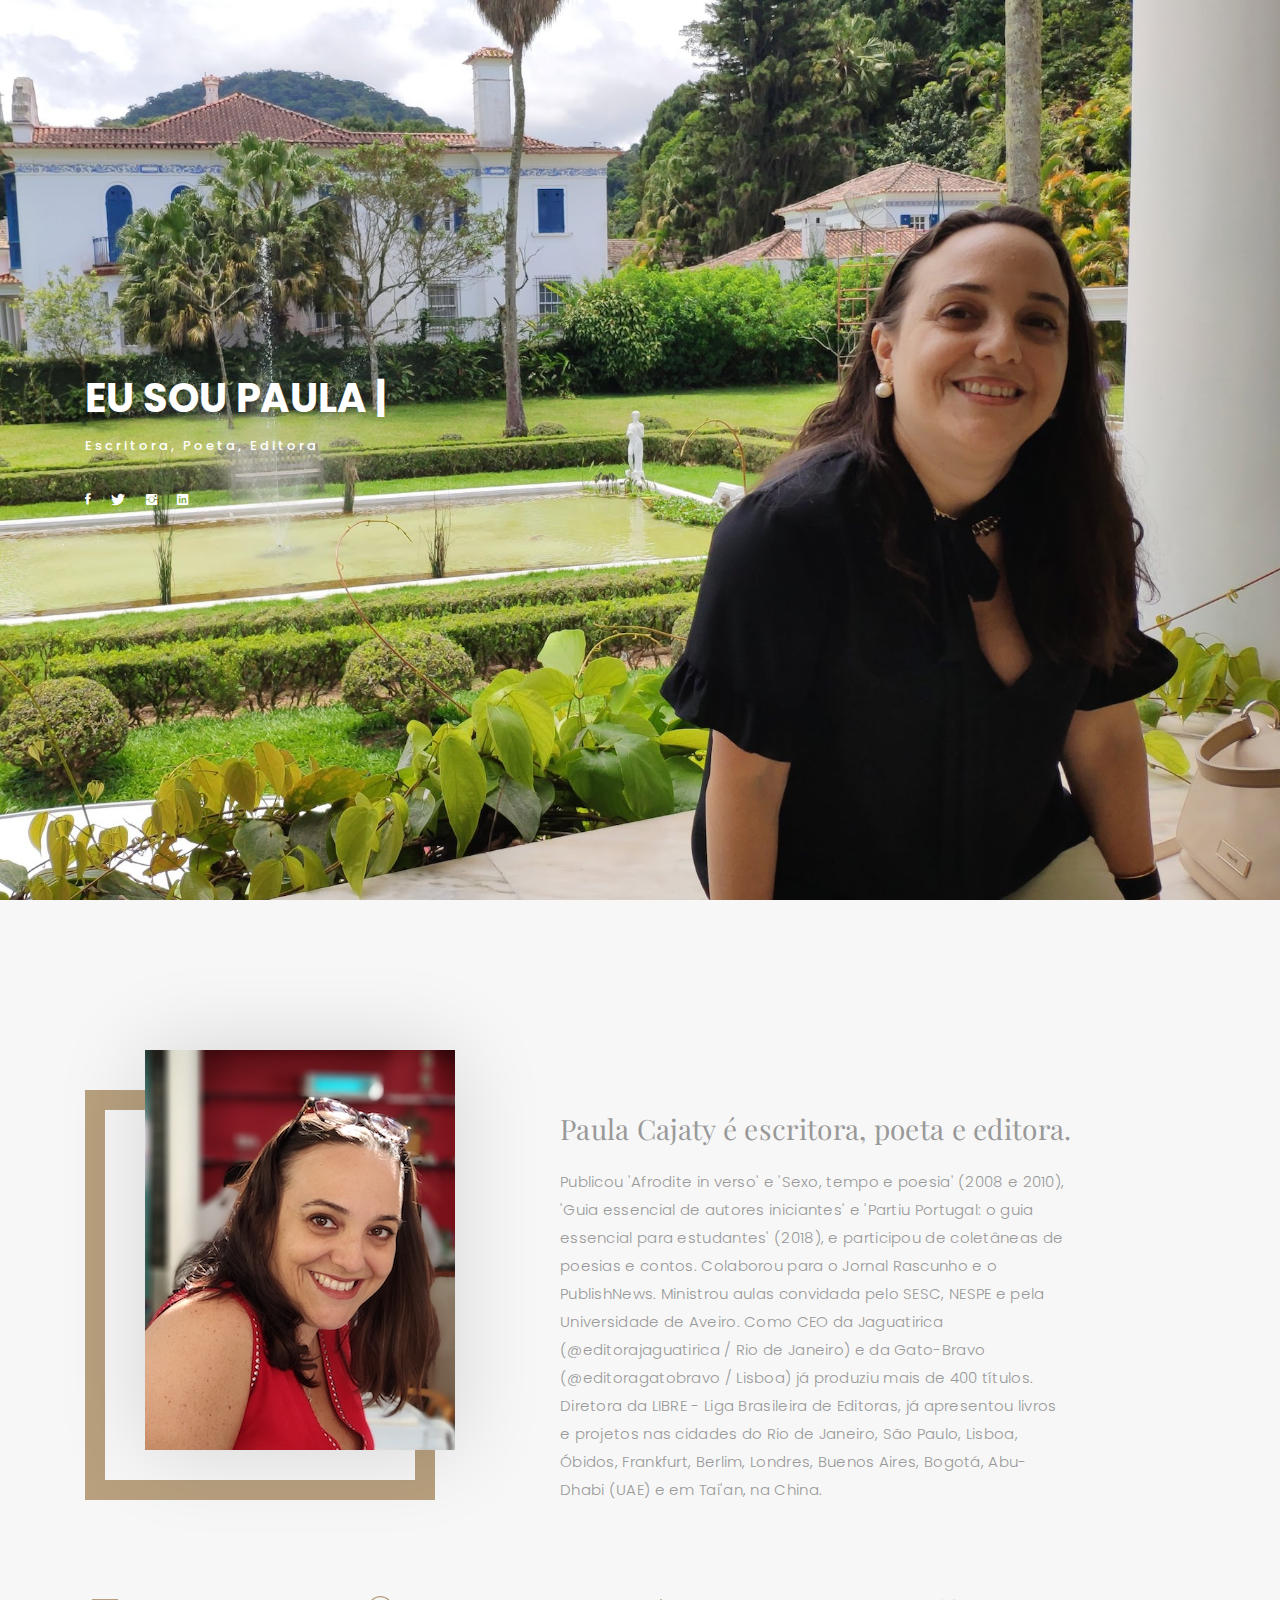
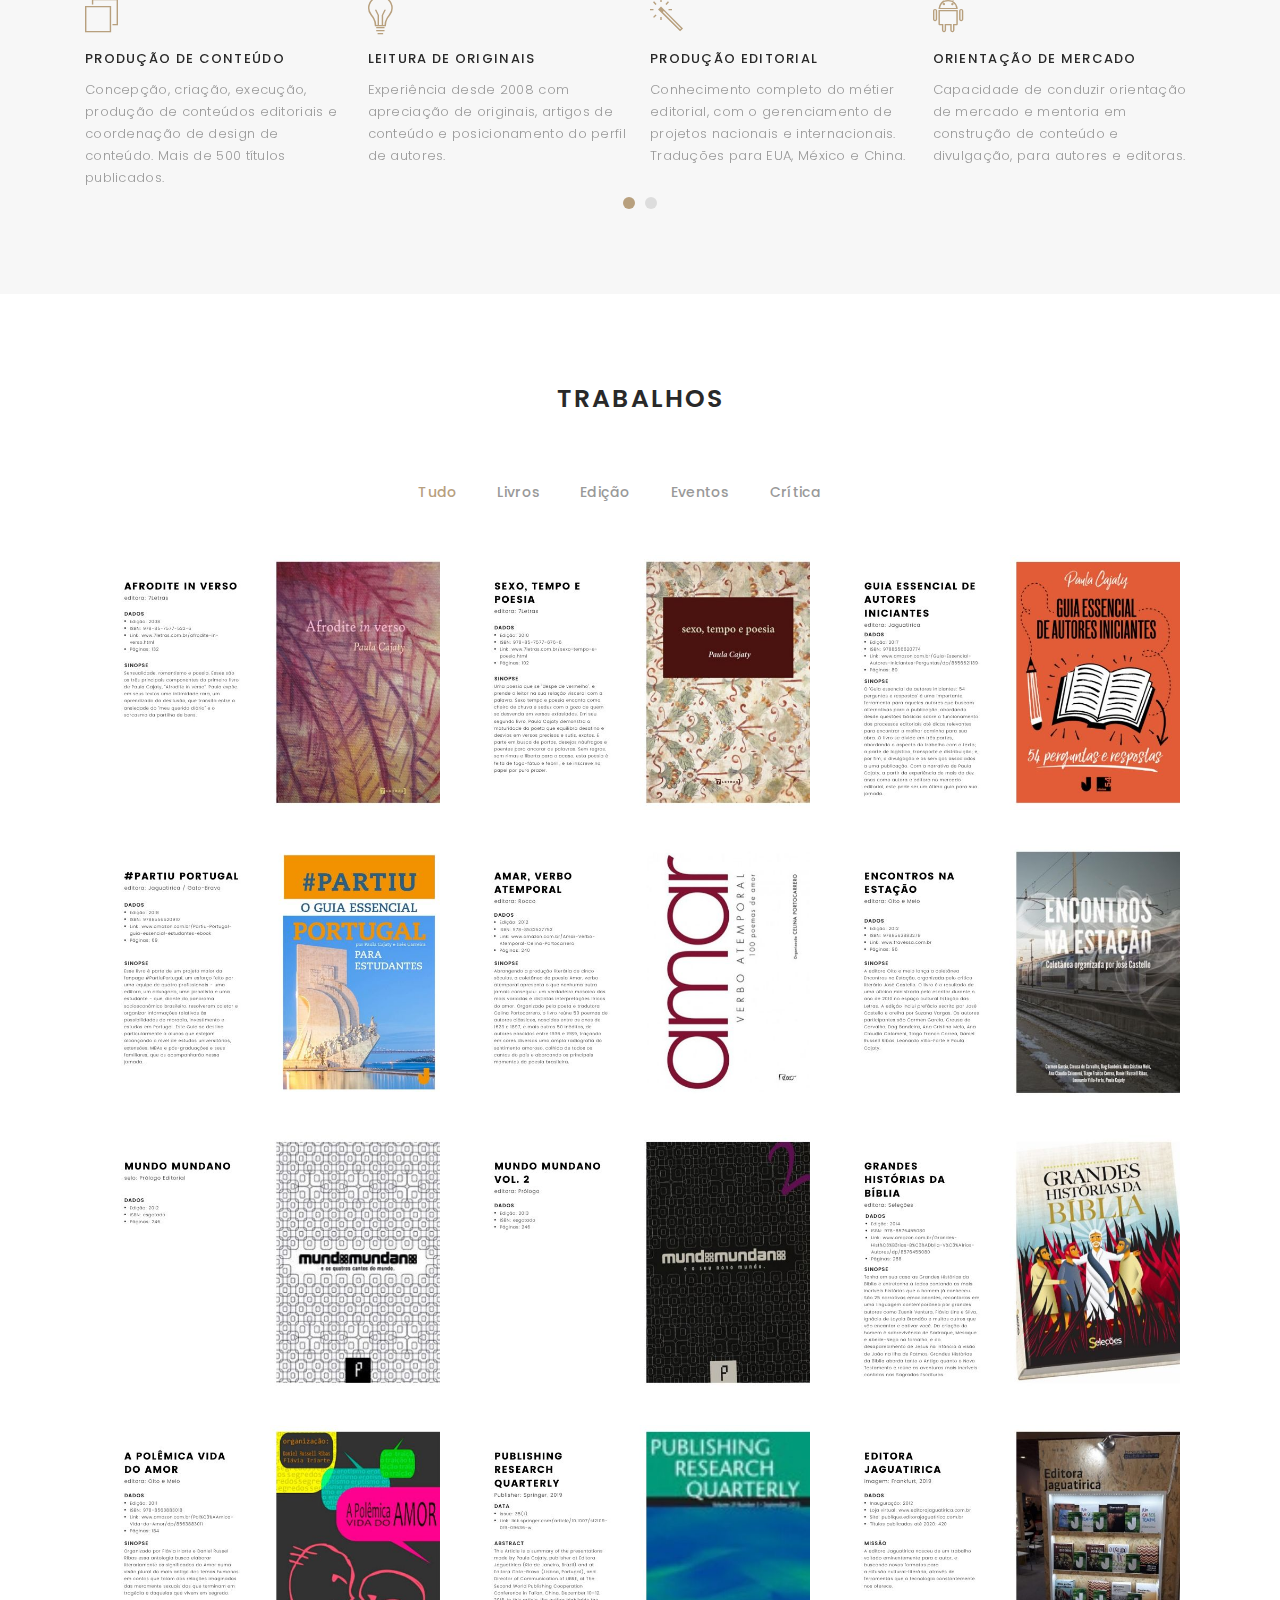
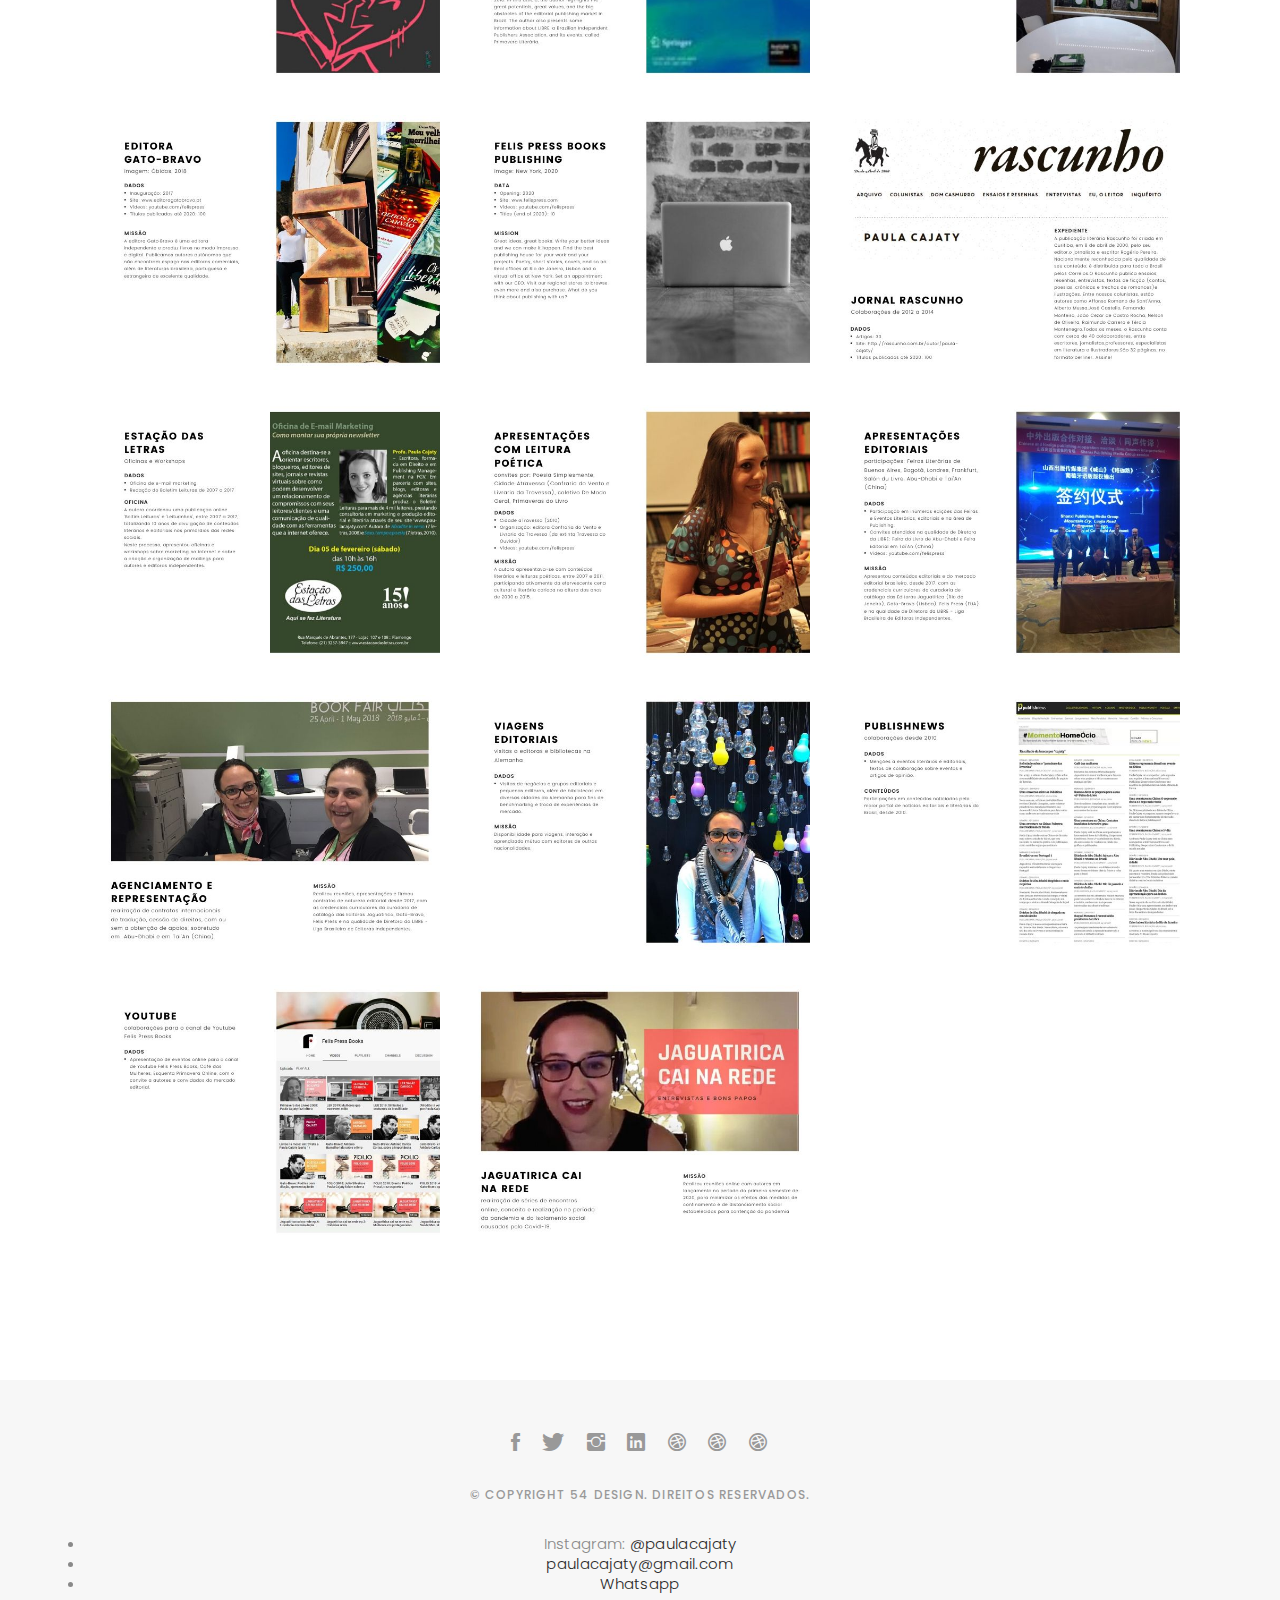
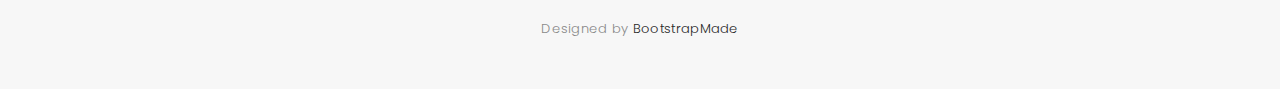
<file: index.html>
<!DOCTYPE html>
<html lang="pt">

<head>

  <!-- social media -->
  <meta property="og:title" content="Site da editora e escritora Paula Cajaty">
  <meta property="og:description" content="Site da editora e escritora Paula Cajaty">
  <meta property="og:image" content="assets/img/favicon1.png">
  <meta property="og:url" content="https://www.paulacajaty.com.br">
  <meta name="twitter:card" content="assets/img/logo1.png">
  
  
  <!--  Non-Essential, But Recommended -->
  
  <meta property="og:site_name" content="European Travel, Inc.">
  <meta name="twitter:image:alt" content="Alt text for image">
  <meta charset="utf-8">
  <meta content="width=device-width, initial-scale=1.0" name="viewport">

  <title>Paula Cajaty - escritora, poeta, editora</title>
  <meta content="Paula Cajaty - escritora, poeta, editora" name="descriptison">
  <meta content="Paula Cajaty, escritora, poeta, editora, leitura crítica" name="keywords">

  <!-- Favicons -->
  <link href="assets/img/favicon1.png" rel="icon">
  <link href="assets/img/apple-touch-icon.png" rel="apple-touch-icon">

  <!-- Google Fonts -->
  <link href="https://fonts.googleapis.com/css?family=Poppins:300,300i,400,400i,500,500i,600,600i,700,700i|Playfair+Display:400,400i,500,500i,600,600i,700,700i,900,900i" rel="stylesheet">

  <!-- Vendor CSS Files -->
  <link href="assets/vendor/bootstrap/css/bootstrap.min.css" rel="stylesheet">
  <link href="assets/vendor/hover/hover.min.css" rel="stylesheet">
  <link href="assets/vendor/ionicons/css/ionicons.min.css" rel="stylesheet">
  <link href="assets/vendor/venobox/venobox.css" rel="stylesheet">
  <link href="assets/vendor/owl.carousel/assets/owl.carousel.min.css" rel="stylesheet">

  <!-- Template Main CSS File -->
  <link href="assets/css/style.css" rel="stylesheet">

  <!-- =======================================================
  * Template Name: Folio - v2.0.1
  * Template URL: https://bootstrapmade.com/folio-bootstrap-portfolio-template/
  * Author: BootstrapMade.com
  * License: https://bootstrapmade.com/license/
  ======================================================== -->
</head>

<body>

  <!-- ======= Navbar ======= -->
  <nav id="main-nav">
    <div class="row">
      <div class="container">

        <div class="logo">
          <a href="index.html"><img src="assets/img/logo1.png" alt="logo1"></a>
        </div>

        <div class="responsive"><i data-icon="m" class="ion-navicon-round"></i></div>

        <ul class="nav-menu list-unstyled">
          <li><a href="#header" class="smoothScroll">Início</a></li>
          <li><a href="#about" class="smoothScroll">Sobre</a></li>
          <li><a href="#portfolio" class="smoothScroll">Portfolio</a></li>
<!--          <li><a href="#journal" class="smoothScroll">Artigos</a></li> -->
          <li><a href="#footer" class="smoothScroll">Contato</a></li>
        </ul>

      </div>
    </div>
  </nav><!-- End Navbar -->

  <!-- ======= Hero Section ======= -->
  <div id="hero" class="home">

    <div class="container">
      <div class="hero-content">
        <h1>Eu sou <span class="typed"></span></h1>
        <p class="typed-items" data-typed-person="Paula Cajaty">Escritora, Poeta, Editora</p>

        <ul class="list-unstyled list-social">
          <li><a href="https://www.facebook.com/paulacajaty"><i class="ion-social-facebook"></i></a></li>
          <li><a href="https://www.twitter.com/paulacajaty"><i class="ion-social-twitter"></i></a></li>
          <li><a href="https://www.instagram.com/paulacajaty"><i class="ion-social-instagram"></i></a></li>
          <li><a href="https://br.linkedin.com/in/paulacajaty"><i class="ion-social-linkedin"></i></a></li>
        </ul>
      </div>
    </div>
  </div><!-- End Hero -->

  <main id="main">

    <!-- ======= About Section ======= -->
    <div id="about" class="paddsection">
      <div class="container">
        <div class="row justify-content-between">

          <div class="col-lg-4 ">
            <div class="div-img-bg">
              <div class="about-img">
                <img src="assets/img/me1.jpg" class="img-responsive" alt="me1">
              </div>
            </div>
          </div>

          <div class="col-lg-7">
            <div class="about-descr">

              <p class="p-heading">Paula Cajaty é escritora, poeta e editora. </p>
              <p class="separator">Publicou 'Afrodite in verso' e 'Sexo, tempo e poesia' (2008 e 2010), 'Guia essencial de autores iniciantes' e 'Partiu Portugal: o guia essencial para estudantes' (2018), e participou de coletâneas de poesias e contos. Colaborou para o Jornal Rascunho e o PublishNews. Ministrou aulas convidada pelo SESC, NESPE e pela Universidade de Aveiro. Como CEO da Jaguatirica (@editorajaguatirica / Rio de Janeiro) e da Gato-Bravo (@editoragatobravo / Lisboa) já produziu mais de 400 títulos. Diretora da LIBRE - Liga Brasileira de Editoras, já apresentou livros e projetos nas cidades do Rio de Janeiro, São Paulo, Lisboa, Óbidos, Frankfurt, Berlim, Londres, Buenos Aires, Bogotá, Abu-Dhabi (UAE) e em Tai'an, na China.</p>

            </div>

          </div>
        </div>
      </div>
    </div><!-- End About Section -->

    <!-- ======= Services Section ======= -->
    <div id="services">
      <div class="container">

        <div class="services-carousel owl-theme">

          <div class="services-block">

            <i class="ion-ios-browsers-outline"></i>
            <span>PRODUÇÃO DE CONTEÚDO</span>
            <p class="separator">Concepção, criação, execução, produção de conteúdos editoriais e coordenação de design de conteúdo. Mais de 500 títulos publicados. </p>

          </div>

          <div class="services-block">

            <i class="ion-ios-lightbulb-outline"></i>
            <span>LEITURA DE ORIGINAIS</span>
            <p class="separator">Experiência desde 2008 com apreciação de originais, artigos de conteúdo e posicionamento do perfil de autores. </p>

          </div>

          <div class="services-block">

            <i class="ion-ios-color-wand-outline"></i>
            <span>PRODUÇÃO EDITORIAL</span>
            <p class="separator">Conhecimento completo do métier editorial, com o gerenciamento de projetos nacionais e internacionais. Traduções para EUA, México e China. </p>

          </div>

          <div class="services-block">

            <i class="ion-social-android-outline"></i>
            <span>ORIENTAÇÃO DE MERCADO</span>
            <p class="separator">Capacidade de conduzir orientação de mercado e mentoria em construção de conteúdo e divulgação, para autores e editoras. </p>

          </div>

          <div class="services-block">

            <i class="ion-ios-analytics-outline"></i>
            <span>BETA READING</span>
            <p class="separator">Apreciação de originais de autores e projetos editoriais nos segmentos de poesia, crônica, conto, romance e ficção em geral. </p>

          </div>
<!--
          <div class="services-block">

            <i class="ion-ios-camera-outline"></i>
            <span>PHOTOGRAPHY</span>
            <p class="separator">To an English person, it will seem like simplified English,told me what </p>

          </div>
-->
        </div>

      </div>

    </div><!-- End Services Section -->

    <!-- ======= Portfolio Section ======= -->
    <div id="portfolio" class="text-center paddsection">

      <div class="container">
        <div class="section-title text-center">
          <h2>Trabalhos</h2>
        </div>
      </div>

      <div class="container">
        <div class="row">
          <div class="col-md-12">

            <div class="portfolio-list">

              <ul class="nav list-unstyled" id="portfolio-flters">
                <li class="filter filter-active" data-filter=".all">tudo</li>
                <li class="filter" data-filter=".livros">livros</li>
                <li class="filter" data-filter=".edição">edição</li>
                <li class="filter" data-filter=".eventos">eventos</li>
                <li class="filter" data-filter=".critica">crítica</li>
              </ul>

            </div>

            <div class="portfolio-container">

              <div class="col-lg-4 col-md-6 portfolio-thumbnail all livros uikits webdesign">
                <a class="popup-img" href="assets/img/portfolio/10.jpg">
                  <img src="assets/img/portfolio/10.jpg" alt="img">
                </a>
              </div>

              <div class="col-lg-4 col-md-6 portfolio-thumbnail all livros uikits photography">
                <a class="popup-img" href="assets/img/portfolio/11.jpg">
                  <img src="assets/img/portfolio/11.jpg" alt="img">
                </a>
              </div>

              <div class="col-lg-4 col-md-6 portfolio-thumbnail all livros webdesig photographyn">
                <a class="popup-img" href="assets/img/portfolio/12.jpg">
                  <img src="assets/img/portfolio/12.jpg" alt="img">
                </a>
              </div>

              <div class="col-lg-4 col-md-6 portfolio-thumbnail all livros webdesign photography">
                <a class="popup-img" href="assets/img/portfolio/13.jpg">
                  <img src="assets/img/portfolio/13.jpg" alt="img">
                </a>
              </div>

              <div class="col-lg-4 col-md-6 portfolio-thumbnail all livros uikits photography">
                <a class="popup-img" href="assets/img/portfolio/14.jpg">
                  <img src="assets/img/portfolio/14.jpg" alt="img">
                </a>
              </div>

              <div class="col-lg-4 col-md-6 portfolio-thumbnail all livros uikits webdesign">
                <a class="popup-img" href="assets/img/portfolio/15.jpg">
                  <img src="assets/img/portfolio/15.jpg" alt="img">
                </a>
              </div>

              <div class="col-lg-4 col-md-6 portfolio-thumbnail all livros uikits webdesign">
                <a class="popup-img" href="assets/img/portfolio/16.jpg">
                  <img src="assets/img/portfolio/16.jpg" alt="img">
                </a>
              </div>

              <div class="col-lg-4 col-md-6 portfolio-thumbnail all livros uikits webdesign">
                <a class="popup-img" href="assets/img/portfolio/17.jpg">
                  <img src="assets/img/portfolio/17.jpg" alt="img">
                </a>
              </div>

              <div class="col-lg-4 col-md-6 portfolio-thumbnail all livros uikits webdesign">
                <a class="popup-img" href="assets/img/portfolio/15.jpg">
                  <img src="assets/img/portfolio/18.jpg" alt="img">
                </a>
              </div>

              <div class="col-lg-4 col-md-6 portfolio-thumbnail all livros uikits webdesign">
                <a class="popup-img" href="assets/img/portfolio/19.jpg">
                  <img src="assets/img/portfolio/19.jpg" alt="img">
                </a>
              </div>

              <div class="col-lg-4 col-md-6 portfolio-thumbnail all livros uikits webdesign">
                <a class="popup-img" href="assets/img/portfolio/23.jpg">
                  <img src="assets/img/portfolio/23.jpg" alt="img">
                </a>
              </div>
              
              <div class="col-lg-4 col-md-6 portfolio-thumbnail all edição uikits webdesign">
                <a class="popup-img" href="assets/img/portfolio/20.jpg">
                  <img src="assets/img/portfolio/20.jpg" alt="img">
                </a>
              </div>

              <div class="col-lg-4 col-md-6 portfolio-thumbnail all edição uikits webdesign">
                <a class="popup-img" href="assets/img/portfolio/21.jpg">
                  <img src="assets/img/portfolio/21.jpg" alt="img">
                </a>
              </div>

              <div class="col-lg-4 col-md-6 portfolio-thumbnail all edição uikits webdesign">
                <a class="popup-img" href="assets/img/portfolio/22.jpg">
                  <img src="assets/img/portfolio/22.jpg" alt="img">
                </a>
              </div>

              <div class="col-lg-4 col-md-6 portfolio-thumbnail all critica uikits webdesign">
                <a class="popup-img" href="assets/img/portfolio/24.jpg">
                  <img src="assets/img/portfolio/24.jpg" alt="img">
                </a>
              </div>

              <div class="col-lg-4 col-md-6 portfolio-thumbnail all eventos uikits webdesign">
                <a class="popup-img" href="assets/img/portfolio/25.jpg">
                  <img src="assets/img/portfolio/25.jpg" alt="img">
                </a>
              </div>

              <div class="col-lg-4 col-md-6 portfolio-thumbnail all eventos uikits webdesign">
                <a class="popup-img" href="assets/img/portfolio/26.jpg">
                  <img src="assets/img/portfolio/26.jpg" alt="img">
                </a>
              </div>

              <div class="col-lg-4 col-md-6 portfolio-thumbnail all eventos uikits webdesign">
                <a class="popup-img" href="assets/img/portfolio/27.jpg">
                  <img src="assets/img/portfolio/27.jpg" alt="img">
                </a>
              </div>

              <div class="col-lg-4 col-md-6 portfolio-thumbnail all eventos uikits webdesign">
                <a class="popup-img" href="assets/img/portfolio/28.jpg">
                  <img src="assets/img/portfolio/28.jpg" alt="img">
                </a>
              </div>

              <div class="col-lg-4 col-md-6 portfolio-thumbnail all eventos uikits webdesign">
                <a class="popup-img" href="assets/img/portfolio/29.jpg">
                  <img src="assets/img/portfolio/29.jpg" alt="img">
                </a>
              </div>

              <div class="col-lg-4 col-md-6 portfolio-thumbnail all critica uikits webdesign">
                <a class="popup-img" href="assets/img/portfolio/30.jpg">
                  <img src="assets/img/portfolio/30.jpg" alt="img">
                </a>
              </div>

              <div class="col-lg-4 col-md-6 portfolio-thumbnail all critica uikits webdesign">
                <a class="popup-img" href="assets/img/portfolio/31.jpg">
                  <img src="assets/img/portfolio/31.jpg" alt="img">
                </a>
              </div>

              <div class="col-lg-4 col-md-6 portfolio-thumbnail all eventos uikits webdesign">
                <a class="popup-img" href="assets/img/portfolio/32.jpg">
                  <img src="assets/img/portfolio/32.jpg" alt="img">
                </a>
              </div>


            </div>
          </div>
        </div>
      </div>

    </div><!-- End Portfolio Section -->

    <!-- ======= Journal Section ======= -->
 <!--
    <div id="journal" class="text-left paddsection">

      <div class="container">
        <div class="section-title text-center">
          <h2>artigos</h2>
        </div>
      </div>

      <div class="container">
        <div class="journal-block">
          <div class="row">

            <div class="col-lg-4 col-md-6">
              <div class="journal-info">

                <a href="blog-single.html"><img src="assets/img/blog-post-4.jpg" class="img-responsive" alt="img"></a>

                <div class="journal-txt">

                  <h4><a href="blog-single.html">DIÁRIOS DE ABU DHABI</a></h4>
                  <p class="separator">Paula Cajaty é nossa correspondente na Feira do Livro de Abu Dhabi. Nesse diário, ela conta seu dia a dia no evento e as maravilhas do mundo árabe.
                  </p>

                </div>

              </div>
            </div>

            <div class="col-lg-4 col-md-6">
              <div class="journal-info">

                <a href="blog-single.html"><img src="assets/img/blog-post-2.jpg" class="img-responsive" alt="img"></a>

                <div class="journal-txt">

                  <h4><a href="#blog-single.html">WE'RE GONA MAKE DREAMS COMES</a></h4>
                  <p class="separator">To an English person, it will seem like simplified English
                  </p>

                </div>

              </div>
            </div>

            <div class="col-lg-4 col-md-6">
              <div class="journal-info">

                <a href="blog-single.html"><img src="assets/img/blog-post-3.jpg" class="img-responsive" alt="img"></a>

                <div class="journal-txt">

                  <h4><a href="blog-single.html">NEW LIFE CIVILIZATIONS TO BOLDLY</a></h4>
                  <p class="separator">To an English person, it will seem like simplified English
                  </p>

                </div>

              </div>
            </div>

          </div>
        </div>
      </div>

    </div>
  -->

  <!-- End Journal Section -->
   

    <!-- ======= Contact Section ======= -->
    <!--
    <div id="contact" class="paddsection">
      <div class="container">
        <div class="contact-block1">
          <div class="row">

            <div class="col-lg-6">
              <div class="contact-contact">

                <h2 class="mb-30">CONTATO</h2>

                <ul class="contact-details">
                  <li><span>Instagram: @paulacajaty</span></li>
                  <li><span>+55 21 99999 0639</span></li>
                  <li><span>paulacajaty@gmail.com</span></li>
                </ul>

              </div>
            </div>

            <div class="col-lg-6">
              <form action="forms/contact.php" method="post" role="form" class="php-email-form">
                <div class="row">

                  <div class="col-lg-6">
                    <div class="form-group contact-block1">
                      <input type="text" name="name" class="form-control" id="name" placeholder="Seu nome" data-rule="minlen:4" data-msg="Escreva no mínimo 4 caracteres" />
                      <div class="validate"></div>
                    </div>
                  </div>

                  <div class="col-lg-6">
                    <div class="form-group">
                      <input type="email" class="form-control" name="email" id="email" placeholder="Seu Email" data-rule="email" data-msg="Insira um e-mail válido" />
                      <div class="validate"></div>
                    </div>
                  </div>

                  <div class="col-lg-12">
                    <div class="form-group">
                      <input type="text" class="form-control" name="subject" id="subject" placeholder="Assunto" data-rule="minlen:4" data-msg="Escreva no mínimo 8 caracteres no assunto" />
                      <div class="validate"></div>
                    </div>
                  </div>

                  <div class="col-lg-12">
                    <div class="form-group">
                      <textarea class="form-control" name="message" rows="12" data-rule="required" data-msg="Escreva aqui o motivo do seu contato" placeholder="Mensagem"></textarea>
                      <div class="validate"></div>
                    </div>
                  </div>

                  <div class="col-lg-12 mb-3">
                    <div class="loading">Carregando</div>
                    <div class="error-message"></div>
                    <div class="sent-message">Sua mensagem foi enviada. Obrigada!</div>
                  </div>

                  <div class="col-lg-12">
                    <input type="submit" class="btn btn-defeault btn-send" value="Enviar">
                  </div>

                </div>
              </form>
            </div>
          </div>
        </div>
      </div>
     
      -->
    </div><!-- End Contact Section -->

  </main><!-- End #main -->

  <!-- ======= Footer ======= -->
  <div id="footer" class="text-center">
    <div class="container">
      <div class="socials-media text-center">

        <ul class="list-unstyled">
          <li><a href="https://www.facebook.com/paulacajaty"><i class="ion-social-facebook"></i></a></li>
          <li><a href="https://www.twitter.com/paulacajaty"><i class="ion-social-twitter"></i></a></li>
          <li><a href="https://www.instagram.com/paulacajaty"><i class="ion-social-instagram"></i></a></li>
          <li><a href="https://br.linkedin.com/in/paulacajaty"><i class="ion-social-linkedin"></i></a></li>
          <li><a href="http://publique.editorajaguatirica.com.br"><i class="ion-social-dribbble"></i></a></li>
          <li><a href="http://www.editoragatobravo.pt"><i class="ion-social-dribbble"></i></a></li>
          <li><a href="http://www.felispress.com"><i class="ion-social-dribbble"></i></a></li>
        </ul>

      </div>

      <p>&copy; Copyright 54 Design. Direitos reservados.
        <li><span>Instagram: <a href="https://www.instagram.com/paulacajaty">@paulacajaty</span></a></li>
        <li><a href="mailto:paulacajaty@gmail.com"><span>paulacajaty@gmail.com</span></a></li>
        <li><a href="https://wa.me/5521999990639"><span>Whatsapp</span></a></li>
      </p>

      <div class="credits">
        <!--
        All the links in the footer should remain intact.
        You can delete the links only if you purchased the pro version.
        Licensing information: https://bootstrapmade.com/license/
        Purchase the pro version with working PHP/AJAX contact form: https://bootstrapmade.com/buy/?theme=Folio
      -->
        Designed by <a href="https://bootstrapmade.com/">BootstrapMade</a>
      </div>

    </div>
  </div><!-- End Footer -->

  <!-- Vendor JS Files -->
  <script src="assets/vendor/jquery/jquery.min.js"></script>
  <script src="assets/vendor/bootstrap/js/bootstrap.bundle.min.js"></script>
  <script src="assets/vendor/jquery.easing/jquery.easing.min.js"></script>
  <script src="assets/vendor/php-email-form/validate.js"></script>
  <script src="assets/vendor/typed/typed.js"></script>
  <script src="assets/vendor/jquery-sticky/jquery.sticky.js"></script>
  <script src="assets/vendor/isotope-layout/isotope.pkgd.min.js"></script>
  <script src="assets/vendor/venobox/venobox.min.js"></script>
  <script src="assets/vendor/owl.carousel/owl.carousel.min.js"></script>

  <!-- Template Main JS File -->
  <script src="assets/js/main.js"></script>

</body>

</html>
</file>
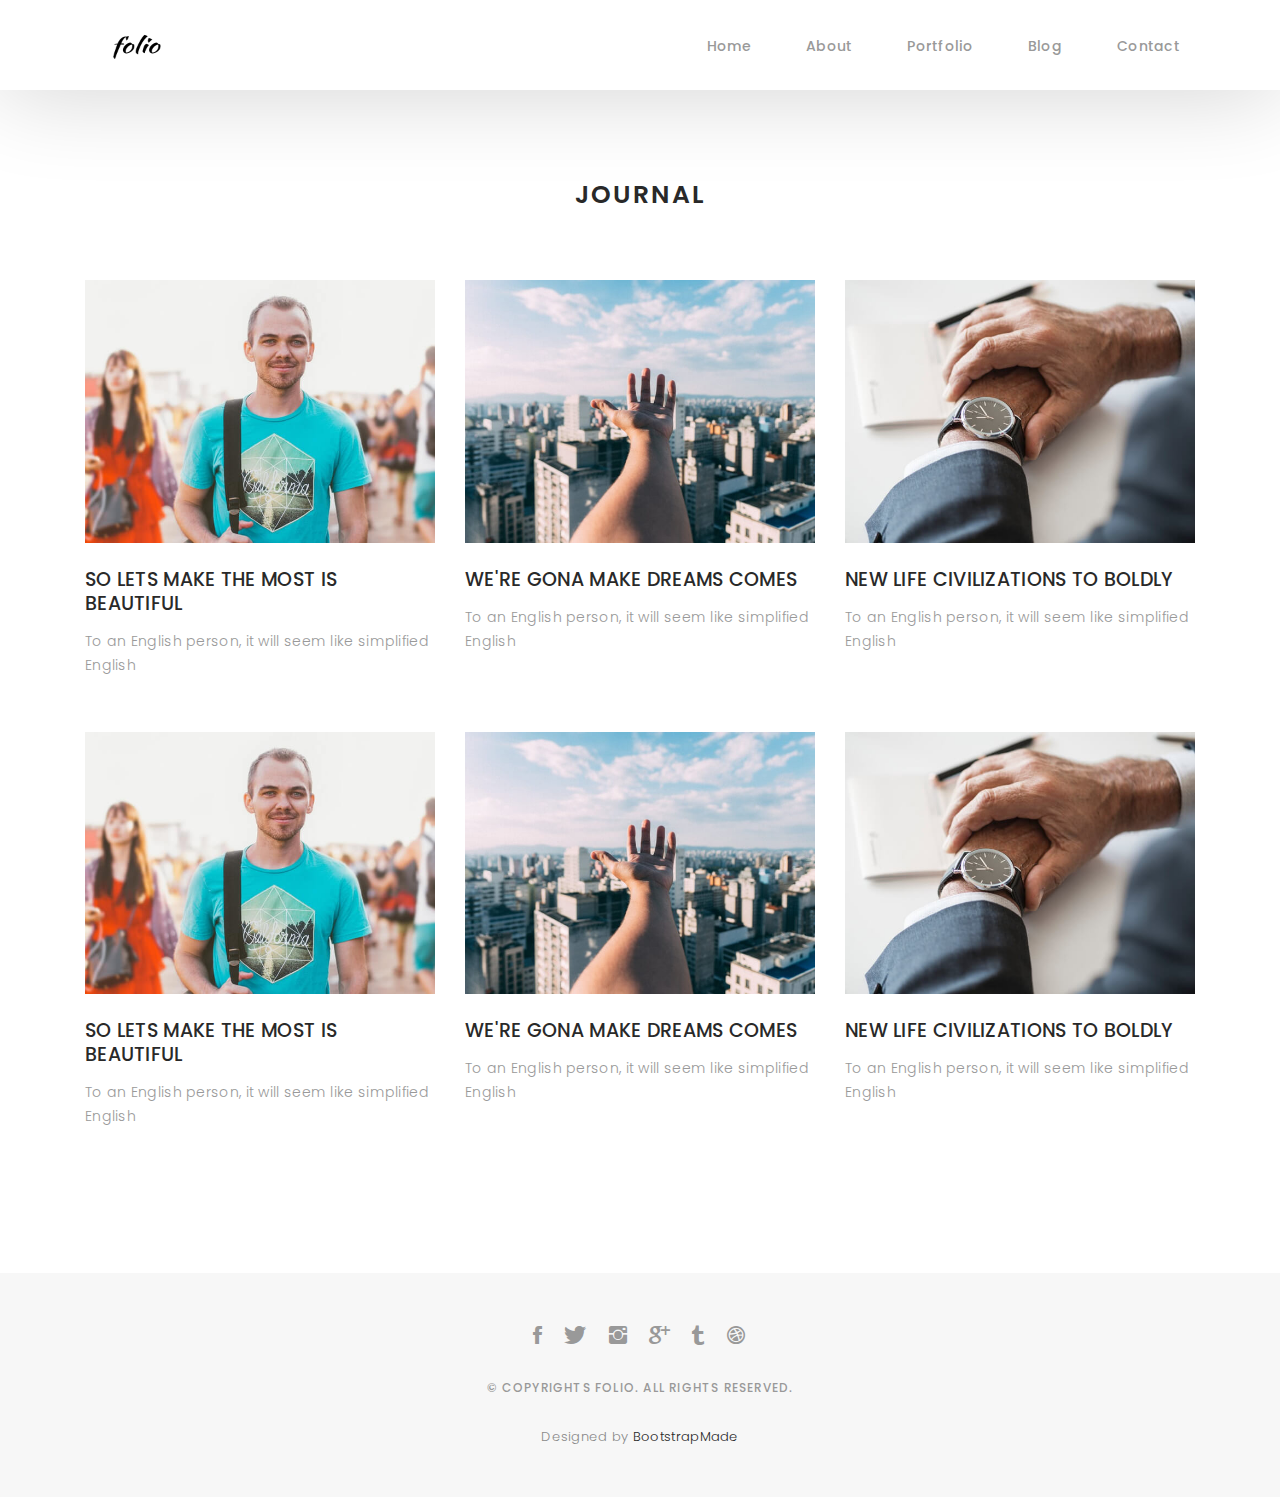
<file: blog-grid.html>
<!DOCTYPE html>
<html lang="en">

<head>
  <meta charset="utf-8">
  <meta content="width=device-width, initial-scale=1.0" name="viewport">

  <title>Folio Bootstrap Template - Blog Grid</title>
  <meta content="" name="descriptison">
  <meta content="" name="keywords">

  <!-- Favicons -->
  <link href="assets/img/favicon.png" rel="icon">
  <link href="assets/img/apple-touch-icon.png" rel="apple-touch-icon">

  <!-- Google Fonts -->
  <link href="https://fonts.googleapis.com/css?family=Poppins:300,300i,400,400i,500,500i,600,600i,700,700i|Playfair+Display:400,400i,500,500i,600,600i,700,700i,900,900i" rel="stylesheet">

  <!-- Vendor CSS Files -->
  <link href="assets/vendor/bootstrap/css/bootstrap.min.css" rel="stylesheet">
  <link href="assets/vendor/hover/hover.min.css" rel="stylesheet">
  <link href="assets/vendor/ionicons/css/ionicons.min.css" rel="stylesheet">
  <link href="assets/vendor/venobox/venobox.css" rel="stylesheet">
  <link href="assets/vendor/owl.carousel/assets/owl.carousel.min.css" rel="stylesheet">

  <!-- Template Main CSS File -->
  <link href="assets/css/style.css" rel="stylesheet">

  <!-- =======================================================
  * Template Name: Folio - v2.0.1
  * Template URL: https://bootstrapmade.com/folio-bootstrap-portfolio-template/
  * Author: BootstrapMade.com
  * License: https://bootstrapmade.com/license/
  ======================================================== -->
</head>

<body>

  <!-- ======= Navbar ======= -->
  <nav id="main-nav-subpage" class="subpage-nav">
    <div class="row">
      <div class="container">

        <div class="logo">
          <a href="index.html"><img src="assets/img//logo.png" alt="logo"></a>
        </div>

        <div class="responsive"><i data-icon="m" class="ion-navicon-round"></i></div>

        <ul class="nav-menu list-unstyled">
          <li><a href="#header" class="smoothScroll">Home</a></li>
          <li><a href="#about" class="smoothScroll">About</a></li>
          <li><a href="#portfolio" class="smoothScroll">Portfolio</a></li>
          <li><a href="#journal" class="smoothScroll">Blog</a></li>
          <li><a href="#contact" class="smoothScroll">Contact</a></li>
        </ul>

      </div>
    </div>
  </nav><!-- End Navbar -->

  <main id="main">

    <!-- ======= Blog Grid ======= -->
    <div id="journal-blog" class="text-left  paddsections">

      <div class="container">
        <div class="section-title text-center">
          <h2>journal</h2>
        </div>
      </div>

      <div class="container">
        <div class="journal-block">
          <div class="row">

            <div class="col-lg-4 col-md-6">
              <div class="journal-info mb-30">

                <a href="blog-single.html"><img src="assets/img/blog-post-1.jpg" class="img-responsive" alt="img"></a>

                <div class="journal-txt">

                  <h4><a href="blog-single.html">SO LETS MAKE THE MOST IS BEAUTIFUL</a></h4>
                  <p class="separator">To an English person, it will seem like simplified English
                  </p>

                </div>

              </div>
            </div>

            <div class="col-lg-4 col-md-6">
              <div class="journal-info mb-30">

                <a href="blog-single.html"><img src="assets/img/blog-post-2.jpg" class="img-responsive" alt="img"></a>

                <div class="journal-txt">

                  <h4><a href="blog-single.html">WE'RE GONA MAKE DREAMS COMES</a></h4>
                  <p class="separator">To an English person, it will seem like simplified English
                  </p>

                </div>

              </div>
            </div>

            <div class="col-lg-4 col-md-6">
              <div class="journal-info mb-30">

                <a href="blog-single.html"><img src="assets/img/blog-post-3.jpg" class="img-responsive" alt="img"></a>

                <div class="journal-txt">

                  <h4><a href="blog-single.html">NEW LIFE CIVILIZATIONS TO BOLDLY</a></h4>
                  <p class="separator">To an English person, it will seem like simplified English
                  </p>

                </div>

              </div>
            </div>

            <div class="col-lg-4 col-md-6">
              <div class="journal-info mb-30">

                <a href="blog-single.html"><img src="assets/img/blog-post-1.jpg" class="img-responsive" alt="img"></a>

                <div class="journal-txt">

                  <h4><a href="blog-single.html">SO LETS MAKE THE MOST IS BEAUTIFUL</a></h4>
                  <p class="separator">To an English person, it will seem like simplified English
                  </p>

                </div>

              </div>
            </div>

            <div class="col-lg-4 col-md-6">
              <div class="journal-info mb-30">

                <a href="blog-single.html"><img src="assets/img/blog-post-2.jpg" class="img-responsive" alt="img"></a>

                <div class="journal-txt">

                  <h4><a href="blog-single.html">WE'RE GONA MAKE DREAMS COMES</a></h4>
                  <p class="separator">To an English person, it will seem like simplified English
                  </p>

                </div>

              </div>
            </div>

            <div class="col-lg-4 col-md-6">
              <div class="journal-info mb-30">

                <a href="blog-single.html"><img src="assets/img/blog-post-3.jpg" class="img-responsive" alt="img"></a>

                <div class="journal-txt">

                  <h4><a href="blog-single.html">NEW LIFE CIVILIZATIONS TO BOLDLY</a></h4>
                  <p class="separator">To an English person, it will seem like simplified English
                  </p>

                </div>

              </div>
            </div>

          </div>
        </div>
      </div>
    </div><!-- End Blog Grid -->

  </main><!-- End #main -->

  <!-- ======= Footer ======= -->
  <div id="footer" class="text-center">
    <div class="container">
      <div class="socials-media text-center">

        <ul class="list-unstyled">
          <li><a href="#"><i class="ion-social-facebook"></i></a></li>
          <li><a href="#"><i class="ion-social-twitter"></i></a></li>
          <li><a href="#"><i class="ion-social-instagram"></i></a></li>
          <li><a href="#"><i class="ion-social-googleplus"></i></a></li>
          <li><a href="#"><i class="ion-social-tumblr"></i></a></li>
          <li><a href="#"><i class="ion-social-dribbble"></i></a></li>
        </ul>

      </div>

      <p>&copy; Copyrights Folio. All rights reserved.</p>

      <div class="credits">
        <!--
        All the links in the footer should remain intact.
        You can delete the links only if you purchased the pro version.
        Licensing information: https://bootstrapmade.com/license/
        Purchase the pro version with working PHP/AJAX contact form: https://bootstrapmade.com/buy/?theme=Folio
      -->
        Designed by <a href="https://bootstrapmade.com/">BootstrapMade</a>
      </div>

    </div>
  </div><!-- End Footer -->

  <!-- Vendor JS Files -->
  <script src="assets/vendor/jquery/jquery.min.js"></script>
  <script src="assets/vendor/bootstrap/js/bootstrap.bundle.min.js"></script>
  <script src="assets/vendor/jquery.easing/jquery.easing.min.js"></script>
  <script src="assets/vendor/php-email-form/validate.js"></script>
  <script src="assets/vendor/typed/typed.js"></script>
  <script src="assets/vendor/jquery-sticky/jquery.sticky.js"></script>
  <script src="assets/vendor/isotope-layout/isotope.pkgd.min.js"></script>
  <script src="assets/vendor/venobox/venobox.min.js"></script>
  <script src="assets/vendor/owl.carousel/owl.carousel.min.js"></script>

  <!-- Template Main JS File -->
  <script src="assets/js/main.js"></script>

</body>

</html>
</file>
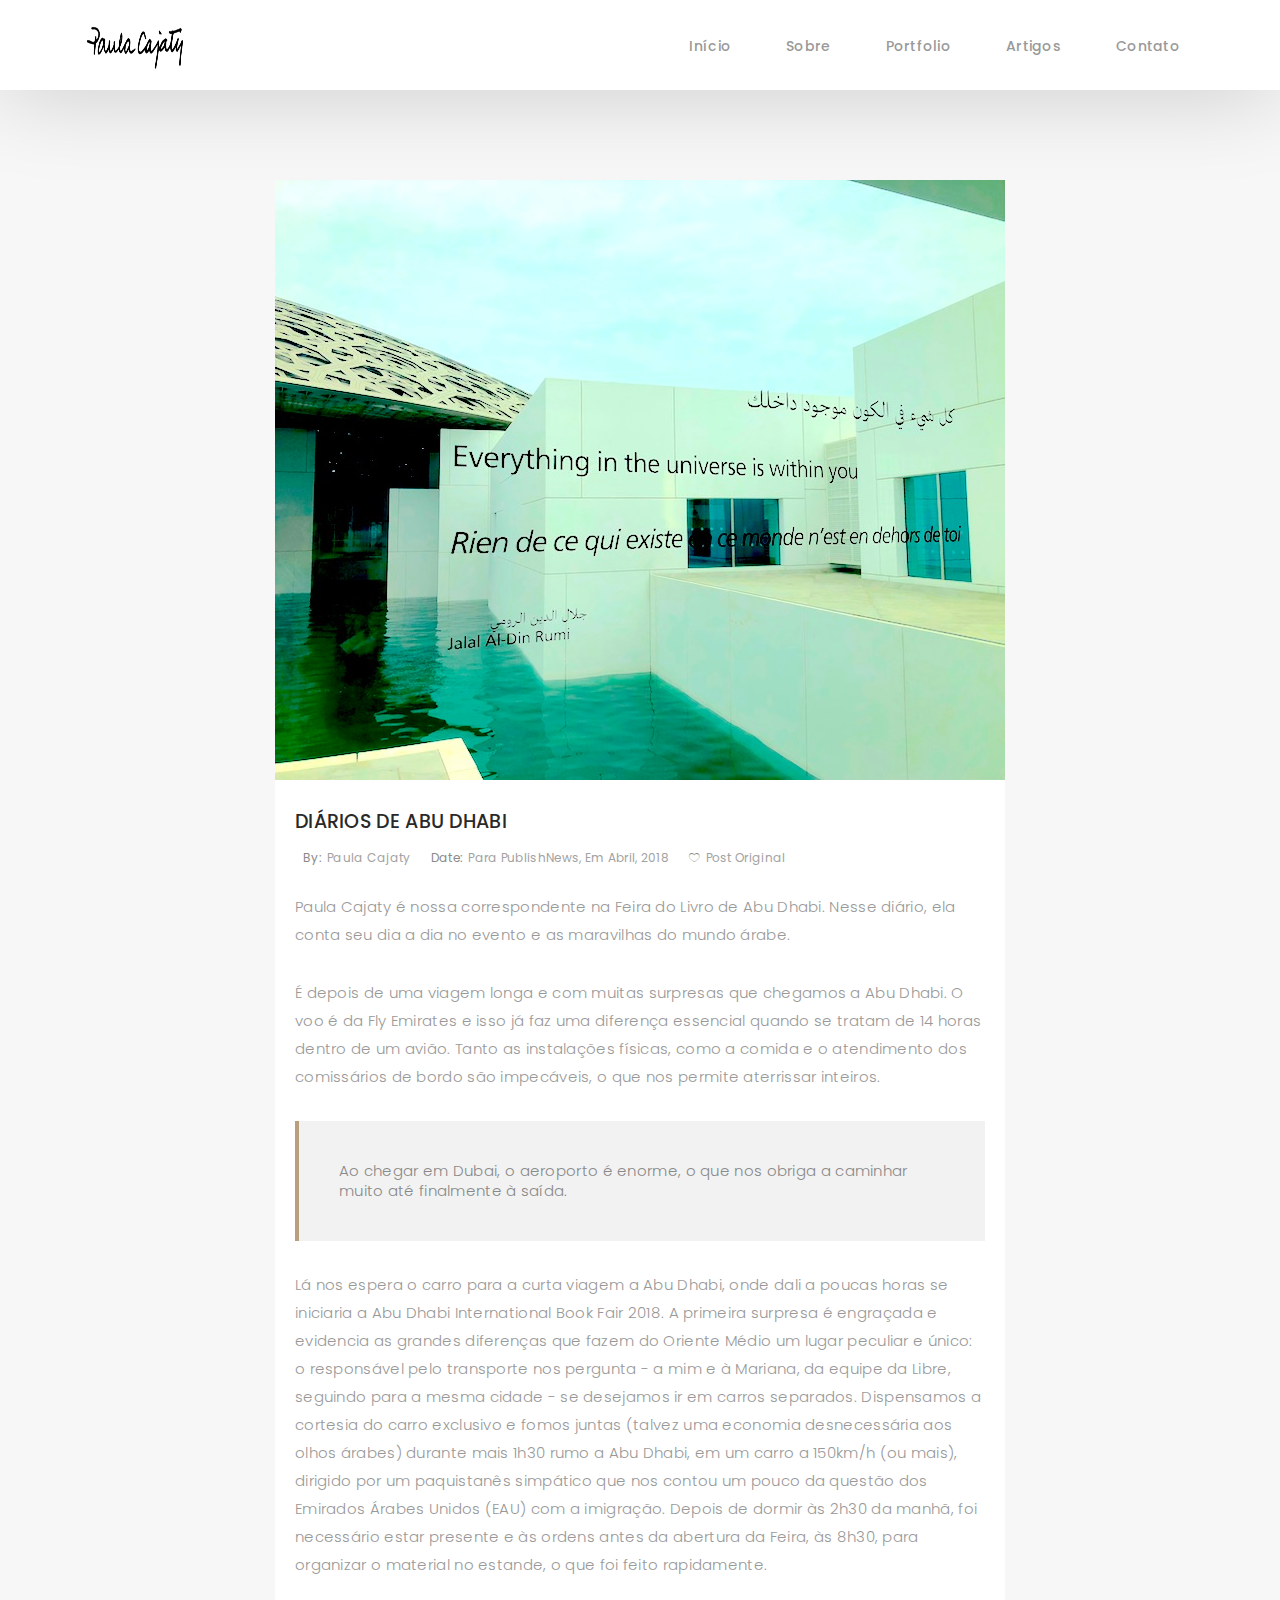
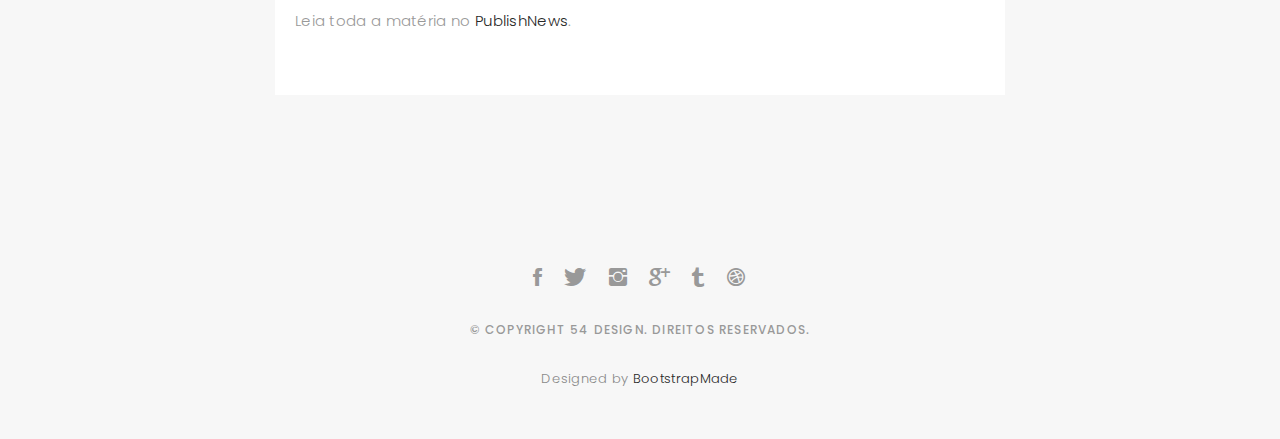
<file: blog-single.html>
<!DOCTYPE html>
<html lang="en">

<head>
  <meta charset="utf-8">
  <meta content="width=device-width, initial-scale=1.0" name="viewport">

  <title>Folio Bootstrap Template - Blog Single</title>
  <meta content="" name="descriptison">
  <meta content="" name="keywords">

  <!-- Favicons -->
  <link href="assets/img/favicon.png" rel="icon">
  <link href="assets/img/apple-touch-icon.png" rel="apple-touch-icon">

  <!-- Google Fonts -->
  <link href="https://fonts.googleapis.com/css?family=Poppins:300,300i,400,400i,500,500i,600,600i,700,700i|Playfair+Display:400,400i,500,500i,600,600i,700,700i,900,900i" rel="stylesheet">

  <!-- Vendor CSS Files -->
  <link href="assets/vendor/bootstrap/css/bootstrap.min.css" rel="stylesheet">
  <link href="assets/vendor/hover/hover.min.css" rel="stylesheet">
  <link href="assets/vendor/ionicons/css/ionicons.min.css" rel="stylesheet">
  <link href="assets/vendor/venobox/venobox.css" rel="stylesheet">
  <link href="assets/vendor/owl.carousel/assets/owl.carousel.min.css" rel="stylesheet">

  <!-- Template Main CSS File -->
  <link href="assets/css/style.css" rel="stylesheet">

  <!-- =======================================================
  * Template Name: Folio - v2.0.1
  * Template URL: https://bootstrapmade.com/folio-bootstrap-portfolio-template/
  * Author: BootstrapMade.com
  * License: https://bootstrapmade.com/license/
  ======================================================== -->
</head>

<body>

  <!-- ======= Navbar ======= -->
  <nav id="main-nav-subpage" class="subpage-nav">
    <div class="row">
      <div class="container">

        <div class="logo">
          <a href="index.html"><img src="assets/img//logo1.png" alt="logo1"></a>
        </div>

        <div class="responsive"><i data-icon="m" class="ion-navicon-round"></i></div>

        <ul class="nav-menu list-unstyled">
          <li><a href="index.html#header" class="smoothScroll">Início</a></li>
          <li><a href="index.html#about" class="smoothScroll">Sobre</a></li>
          <li><a href="index.html#portfolio" class="smoothScroll">Portfolio</a></li>
          <li><a href="index.html#journal" class="smoothScroll">Artigos</a></li>
          <li><a href="index.html#contact" class="smoothScroll">Contato</a></li>
        </ul>

      </div>
    </div>
  </nav><!-- End Navbar -->

  <main id="main">

    <!-- ======= Blog Single ======= -->
    <div class="main-content paddsection">
      <div class="container">
        <div class="row justify-content-center">
          <div class="col-md-8 col-md-offset-2">
            <div class="row">
              <div class="container-main single-main">
                <div class="col-md-12">
                  <div class="block-main mb-30">
                    <img src="assets/img/blog-post-big1.jpg" class="img-responsive" alt="reviews2">
                    <div class="content-main single-post padDiv">
                      <div class="journal-txt">
                        <h4><a href="#">DIÁRIOS DE ABU DHABI</a></h4>
                      </div>
                      <div class="post-meta">
                        <ul class="list-unstyled mb-0">
                          <li class="author">by:<a href="#">Paula Cajaty</a></li>
                          <li class="date">date:<a href="#">para PublishNews, em Abril, 2018</a></li>
                          <li class="commont"><i class="ion-ios-heart-outline"></i><a href="https://www.publishnews.com.br/materias/2018/04/26/diarios-de-abu-dhabi-a-chegada-ao-mundo-arabe">Post original</a></li>
                        </ul>
                      </div>
                      <p class="mb-30">Paula Cajaty é nossa correspondente na Feira do Livro de Abu Dhabi. Nesse diário, ela conta seu dia a dia no evento e as maravilhas do mundo árabe.</p>
                      <p class="mb-30">É depois de uma viagem longa e com muitas surpresas que chegamos a Abu Dhabi. O voo é da Fly Emirates e isso já faz uma diferença essencial quando se tratam de 14 horas dentro de um avião. Tanto as instalações físicas, como a comida e o atendimento dos comissários de bordo são impecáveis, o que nos permite aterrissar inteiros.</p>
                      <blockquote>Ao chegar em Dubai, o aeroporto é enorme, o que nos obriga a caminhar muito até finalmente à saída.</blockquote>
                      <p class="mb-30">Lá nos espera o carro para a curta viagem a Abu Dhabi, onde dali a poucas horas se iniciaria a Abu Dhabi International Book Fair 2018.
                        A primeira surpresa é engraçada e evidencia as grandes diferenças que fazem do Oriente Médio um lugar peculiar e único: o responsável pelo transporte nos pergunta - a mim e à Mariana, da equipe da Libre, seguindo para a mesma cidade - se desejamos ir em carros separados.
                        Dispensamos a cortesia do carro exclusivo e fomos juntas (talvez uma economia desnecessária aos olhos árabes) durante mais 1h30 rumo a Abu Dhabi, em um carro a 150km/h (ou mais), dirigido por um paquistanês simpático que nos contou um pouco da questão dos Emirados Árabes Unidos (EAU) com a imigração.
                        Depois de dormir às 2h30 da manhã, foi necessário estar presente e às ordens antes da abertura da Feira, às 8h30, para organizar o material no estande, o que foi feito rapidamente.
                        <br>
                        <br>
                        Leia toda a matéria no <a href="https://www.publishnews.com.br/materias/2018/04/26/diarios-de-abu-dhabi-a-chegada-ao-mundo-arabe">PublishNews</a>.
                        
                        </p>
                    </div>
                  </div>
                </div>
                <!-- 
                <div class="col-md-12">
                  <div class="comments text-left padDiv mb-30">
                    <div class="entry-comments">
                      <h6 class="mb-30">4 comments</h6>
                      <ul class="entry-comments-list list-unstyled">
                        <li>
                          <div class="entry-comments-item">
                            <img src="assets/img/avatar.jpg" class="entry-comments-avatar" alt="">
                            <div class="entry-comments-body">
                              <span class="entry-comments-author">Sommer Christian</span>
                              <span><a href="#">fev 14, 2018 at 12:48 pm</a></span>
                              <p class="mb-10">Lorem ipsum dolor sit amet, consectetur adipiscing elit. Nunc quam justo, ullamcorper tincidunt pellentesque in, condimentum ut enim. Aenean at pharetra diam, quis vulputate urna. </p>
                              <a class="rep" href="#">Reply</a>
                            </div>
                          </div>
                          <ul class="entry-comments-reply list-unstyled">
                            <li>
                              <div class="entry-comments-item">
                                <img src="assets/img/avatar.jpg" class="entry-comments-avatar" alt="">
                                <div class="entry-comments-body">
                                  <span class="entry-comments-author">Sara Smith</span>
                                  <span><a href="#">fev 14, 2018 at 12:51 pm</a></span>
                                  <p class="mb-10">Lorem ipsum dolor sit amet, consectetur adipiscing elit. Nunc quam justo, ullamcorper tincidunt pellentesque in, condimentum ut enim. Aenean at pharetra diam, quis vulputate urna.</p>
                                  <a class="rep" href="#">Reply</a>
                                </div>
                              </div>
                            </li>
                          </ul>
                        </li>
                        <li>
                          <div class="entry-comments-item">
                            <img src="assets/img/avatar.jpg" class="entry-comments-avatar" alt="">
                            <div class="entry-comments-body">
                              <span class="entry-comments-author">Andrew Lupkin</span>
                              <span><a href="#">fev 14, 2018 at 12:55 pm</a></span>
                              <p class="mb-10">Lorem ipsum dolor sit amet, consectetur adipiscing elit. Nunc quam justo, ullamcorper tincidunt pellentesque in, condimentum ut enim. Aenean at pharetra diam, quis vulputate urna. </p>
                              <a class="rep" href="#">Reply</a>
                            </div>
                          </div>
                        </li>
                      </ul>
                    </div>
                  </div>
                </div>
                <div class="col-lg-12">
                  <div class="cmt padDiv">
                    <form id="comment-form" method="post" action="" role="form">
                      <div class="row">
                        <div class="col-lg-6">
                          <div class="form-group">
                            <input id="form_name" type="text" name="name" class="form-control" placeholder="Name *" required="required">
                          </div>
                        </div>
                        <div class="col-lg-6">
                          <div class="form-group">
                            <input id="form_email" type="email" name="email" class="form-control" placeholder="email *" required="required">
                          </div>
                        </div>
                        <div class="col-md-12">
                          <div class="form-group">
                            <input id="form_name" type="text" name="website" class="form-control" placeholder="Website">
                          </div>
                        </div>
                        <div class="col-lg-12">
                          <div class="form-group">
                            <textarea id="form_message" name="message" class="form-control" placeholder="Message *" style="height: 200px;" required="required"></textarea>
                          </div>
                        </div>
                        <div class="col-lg-12">
                          <input type="submit" class="btn btn-defeault btn-send" value="Send message">
                        </div>
                      </div>
                    </form>
                  </div>
                </div>
              </div>
            </div>
          </div>
        </div>
      </div>
    </div>
   -->
    
  <!-- End Blog Single -->

  </main><!-- End #main -->

  <!-- ======= Footer ======= -->
  <div id="footer" class="text-center">
    <div class="container">
      <div class="socials-media text-center">

        <ul class="list-unstyled">
          <li><a href="#"><i class="ion-social-facebook"></i></a></li>
          <li><a href="#"><i class="ion-social-twitter"></i></a></li>
          <li><a href="#"><i class="ion-social-instagram"></i></a></li>
          <li><a href="#"><i class="ion-social-googleplus"></i></a></li>
          <li><a href="#"><i class="ion-social-tumblr"></i></a></li>
          <li><a href="#"><i class="ion-social-dribbble"></i></a></li>
        </ul>

      </div>

      <p>&copy; Copyright 54 Design. Direitos reservados.</p>

      <div class="credits">
        <!--
        All the links in the footer should remain intact.
        You can delete the links only if you purchased the pro version.
        Licensing information: https://bootstrapmade.com/license/
        Purchase the pro version with working PHP/AJAX contact form: https://bootstrapmade.com/buy/?theme=Folio
      -->
        Designed by <a href="https://bootstrapmade.com/">BootstrapMade</a>
      </div>

    </div>
  </div><!-- End Footer -->

  <!-- Vendor JS Files -->
  <script src="assets/vendor/jquery/jquery.min.js"></script>
  <script src="assets/vendor/bootstrap/js/bootstrap.bundle.min.js"></script>
  <script src="assets/vendor/jquery.easing/jquery.easing.min.js"></script>
  <script src="assets/vendor/php-email-form/validate.js"></script>
  <script src="assets/vendor/typed/typed.js"></script>
  <script src="assets/vendor/jquery-sticky/jquery.sticky.js"></script>
  <script src="assets/vendor/isotope-layout/isotope.pkgd.min.js"></script>
  <script src="assets/vendor/venobox/venobox.min.js"></script>
  <script src="assets/vendor/owl.carousel/owl.carousel.min.js"></script>

  <!-- Template Main JS File -->
  <script src="assets/js/main.js"></script>

</body>

</html>
</file>
<file: assets/vendor/venobox/venobox.css>
/* ------ venobox.css --------*/
.vbox-overlay *, .vbox-overlay *:before, .vbox-overlay *:after{
    -webkit-backface-visibility: hidden;
    -webkit-box-sizing:border-box;
    -moz-box-sizing:border-box;
    box-sizing:border-box;
}
.vbox-overlay * { 
    -webkit-backface-visibility: visible;
    backface-visibility: visible;
}
.vbox-overlay{
    display: -webkit-flex;
    display: flex;
    -webkit-flex-direction: column;
    flex-direction: column;
    -webkit-justify-content: center;
    justify-content: center;
    -webkit-align-items: center;
    align-items: center;
    position: fixed;
    left: 0;
    top: 0;
    bottom: 0;
    right: 0;
    z-index: 1040;
    -webkit-transform:translateZ(1000px);
    transform: translateZ(1000px);
    transform-style: preserve-3d;
}

/* ----- navigation ----- */
.vbox-title{
    width: 100%;
    height: 40px;
    float: left;
    text-align: center;
    line-height: 28px;
    font-size: 12px;
    padding: 6px 40px;
    overflow: hidden;
    position: fixed;
    display: none;
    left: 0;
    z-index: 1050;
}
.vbox-close{
    cursor: pointer;
    position: fixed;
    top: -1px;
    right: 0;
    width: 50px;
    height: 40px;
    padding: 6px;
    display: block;
    background-position:10px center;
    overflow: hidden;
    font-size: 24px;
    line-height: 1;
    text-align: center;
    z-index: 1050;
}
.vbox-num{
    cursor: pointer;
    position: fixed;
    left: 0;
    height: 40px;
    display: block;
    overflow: hidden;
    line-height: 28px;
    font-size: 12px;
    padding: 6px 10px;
    display: none;
    z-index: 1050;
}
/* ----- navigation ARROWS ----- */
.vbox-next, .vbox-prev{
    position: fixed;
    top: 50%;
    margin-top: -15px;
    overflow: hidden;
    cursor: pointer;
    display: block;
    width: 45px;
    height: 45px;
    z-index: 1050;
}
.vbox-next span, .vbox-prev span{
    position: relative;
    width: 20px;
    height: 20px;
    border: 2px solid transparent;
    border-top-color: #B6B6B6;
    border-right-color: #B6B6B6;
    text-indent: -100px;
    position: absolute;
    top: 8px;
    display: block;
}
.vbox-prev{
    left: 15px;
}
.vbox-next{
    right: 15px;
}
.vbox-prev span{
    left: 10px;
    -ms-transform: rotate(-135deg);
    -webkit-transform: rotate(-135deg);
    transform: rotate(-135deg);
}
.vbox-next span{
    -ms-transform: rotate(45deg);
    -webkit-transform: rotate(45deg);
    transform: rotate(45deg);
    right: 10px;
}
/* ------- inline window ------ */
.vbox-inline{
    width: 420px;
    height: 315px;
    height: 70vh;
    padding: 10px;
    background: #fff;
    margin: 0 auto;
    overflow: auto;
    text-align: left;
}
/* ------- Video & iFrames window ------ */
.venoframe{
    max-width: 100%;
    width: 100%;
    border: none;
    width: 100%;
    height: 260px;
    height: 70vh;
}
.venoframe.vbvid{
    height: 260px;
}
@media (min-width: 768px) {
    .venoframe, .vbox-inline{
        width: 90%;
        height: 360px;
        height: 70vh;
    }
    .venoframe.vbvid{
        width: 640px;
        height: 360px;
    }
}
@media (min-width: 992px) {
    .venoframe, .vbox-inline{
        max-width: 1200px;
        width: 80%;
        height: 540px;
        height: 70vh;
    }
    .venoframe.vbvid{
        width: 960px;
        height: 540px;
    }
}
/* 
Please do NOT edit this part! 
or at least read this note: http://i.imgur.com/7C0ws9e.gif
*/
.vbox-open{
    overflow: hidden;
}
.vbox-container{
    position: absolute;
    left: 0;
    right: 0;
    top: 0;
    bottom: 0;
    overflow-x: hidden;
    overflow-y: scroll;
    overflow-scrolling: touch;
    -webkit-overflow-scrolling: touch;
    z-index: 20;
    max-height: 100%;

}

.vbox-content{
    text-align: center;
    float: left;
    width: 100%;
    position: relative;
    overflow: hidden;
    padding: 20px 10px;
}
.vbox-container img{
    max-width: 100%;
    height: auto;
}
.vbox-figlio{
    box-shadow: 0 0 12px rgba(0,0,0,0.19), 0 6px 6px rgba(0,0,0,0.23);
    max-width: 100%;
    text-align: initial;
}
img.vbox-figlio{
    -webkit-user-select: none;
-khtml-user-select: none;
-moz-user-select: none;
-o-user-select: none;
user-select: none;
}
.vbox-content.swipe-left{
    margin-left: -200px !important;
}
.vbox-content.swipe-right{
    margin-left: 200px !important;
}
.vbox-animated{
    webkit-transition: margin 300ms ease-out;
    transition: margin 300ms ease-out;
}

/* ---------- preloader ----------
 * SPINKIT 
 * http://tobiasahlin.com/spinkit/
-------------------------------- */
.sk-double-bounce,.sk-rotating-plane{width:40px;height:40px;margin:40px auto}.sk-rotating-plane{background-color:#333;-webkit-animation:sk-rotatePlane 1.2s infinite ease-in-out;animation:sk-rotatePlane 1.2s infinite ease-in-out}@-webkit-keyframes sk-rotatePlane{0%{-webkit-transform:perspective(120px) rotateX(0) rotateY(0);transform:perspective(120px) rotateX(0) rotateY(0)}50%{-webkit-transform:perspective(120px) rotateX(-180.1deg) rotateY(0);transform:perspective(120px) rotateX(-180.1deg) rotateY(0)}100%{-webkit-transform:perspective(120px) rotateX(-180deg) rotateY(-179.9deg);transform:perspective(120px) rotateX(-180deg) rotateY(-179.9deg)}}@keyframes sk-rotatePlane{0%{-webkit-transform:perspective(120px) rotateX(0) rotateY(0);transform:perspective(120px) rotateX(0) rotateY(0)}50%{-webkit-transform:perspective(120px) rotateX(-180.1deg) rotateY(0);transform:perspective(120px) rotateX(-180.1deg) rotateY(0)}100%{-webkit-transform:perspective(120px) rotateX(-180deg) rotateY(-179.9deg);transform:perspective(120px) rotateX(-180deg) rotateY(-179.9deg)}}.sk-double-bounce{position:relative}.sk-double-bounce .sk-child{width:100%;height:100%;border-radius:50%;background-color:#333;opacity:.6;position:absolute;top:0;left:0;-webkit-animation:sk-doubleBounce 2s infinite ease-in-out;animation:sk-doubleBounce 2s infinite ease-in-out}.sk-chasing-dots .sk-child,.sk-spinner-pulse,.sk-three-bounce .sk-child{background-color:#333;border-radius:100%}.sk-double-bounce .sk-double-bounce2{-webkit-animation-delay:-1s;animation-delay:-1s}@-webkit-keyframes sk-doubleBounce{0%,100%{-webkit-transform:scale(0);transform:scale(0)}50%{-webkit-transform:scale(1);transform:scale(1)}}@keyframes sk-doubleBounce{0%,100%{-webkit-transform:scale(0);transform:scale(0)}50%{-webkit-transform:scale(1);transform:scale(1)}}.sk-wave{margin:40px auto;width:50px;height:40px;text-align:center;font-size:10px}.sk-wave .sk-rect{background-color:#333;height:100%;width:6px;display:inline-block;-webkit-animation:sk-waveStretchDelay 1.2s infinite ease-in-out;animation:sk-waveStretchDelay 1.2s infinite ease-in-out}.sk-wave .sk-rect1{-webkit-animation-delay:-1.2s;animation-delay:-1.2s}.sk-wave .sk-rect2{-webkit-animation-delay:-1.1s;animation-delay:-1.1s}.sk-wave .sk-rect3{-webkit-animation-delay:-1s;animation-delay:-1s}.sk-wave .sk-rect4{-webkit-animation-delay:-.9s;animation-delay:-.9s}.sk-wave .sk-rect5{-webkit-animation-delay:-.8s;animation-delay:-.8s}@-webkit-keyframes sk-waveStretchDelay{0%,100%,40%{-webkit-transform:scaleY(.4);transform:scaleY(.4)}20%{-webkit-transform:scaleY(1);transform:scaleY(1)}}@keyframes sk-waveStretchDelay{0%,100%,40%{-webkit-transform:scaleY(.4);transform:scaleY(.4)}20%{-webkit-transform:scaleY(1);transform:scaleY(1)}}.sk-wandering-cubes{margin:40px auto;width:40px;height:40px;position:relative}.sk-wandering-cubes .sk-cube{background-color:#333;width:10px;height:10px;position:absolute;top:0;left:0;-webkit-animation:sk-wanderingCube 1.8s ease-in-out -1.8s infinite both;animation:sk-wanderingCube 1.8s ease-in-out -1.8s infinite both}.sk-chasing-dots,.sk-spinner-pulse{width:40px;height:40px;margin:40px auto}.sk-wandering-cubes .sk-cube2{-webkit-animation-delay:-.9s;animation-delay:-.9s}@-webkit-keyframes sk-wanderingCube{0%{-webkit-transform:rotate(0);transform:rotate(0)}25%{-webkit-transform:translateX(30px) rotate(-90deg) scale(.5);transform:translateX(30px) rotate(-90deg) scale(.5)}50%{-webkit-transform:translateX(30px) translateY(30px) rotate(-179deg);transform:translateX(30px) translateY(30px) rotate(-179deg)}50.1%{-webkit-transform:translateX(30px) translateY(30px) rotate(-180deg);transform:translateX(30px) translateY(30px) rotate(-180deg)}75%{-webkit-transform:translateX(0) translateY(30px) rotate(-270deg) scale(.5);transform:translateX(0) translateY(30px) rotate(-270deg) scale(.5)}100%{-webkit-transform:rotate(-360deg);transform:rotate(-360deg)}}@keyframes sk-wanderingCube{0%{-webkit-transform:rotate(0);transform:rotate(0)}25%{-webkit-transform:translateX(30px) rotate(-90deg) scale(.5);transform:translateX(30px) rotate(-90deg) scale(.5)}50%{-webkit-transform:translateX(30px) translateY(30px) rotate(-179deg);transform:translateX(30px) translateY(30px) rotate(-179deg)}50.1%{-webkit-transform:translateX(30px) translateY(30px) rotate(-180deg);transform:translateX(30px) translateY(30px) rotate(-180deg)}75%{-webkit-transform:translateX(0) translateY(30px) rotate(-270deg) scale(.5);transform:translateX(0) translateY(30px) rotate(-270deg) scale(.5)}100%{-webkit-transform:rotate(-360deg);transform:rotate(-360deg)}}.sk-spinner-pulse{-webkit-animation:sk-pulseScaleOut 1s infinite ease-in-out;animation:sk-pulseScaleOut 1s infinite ease-in-out}@-webkit-keyframes sk-pulseScaleOut{0%{-webkit-transform:scale(0);transform:scale(0)}100%{-webkit-transform:scale(1);transform:scale(1);opacity:0}}@keyframes sk-pulseScaleOut{0%{-webkit-transform:scale(0);transform:scale(0)}100%{-webkit-transform:scale(1);transform:scale(1);opacity:0}}.sk-chasing-dots{position:relative;text-align:center;-webkit-animation:sk-chasingDotsRotate 2s infinite linear;animation:sk-chasingDotsRotate 2s infinite linear}.sk-chasing-dots .sk-child{width:60%;height:60%;display:inline-block;position:absolute;top:0;-webkit-animation:sk-chasingDotsBounce 2s infinite ease-in-out;animation:sk-chasingDotsBounce 2s infinite ease-in-out}.sk-chasing-dots .sk-dot2{top:auto;bottom:0;-webkit-animation-delay:-1s;animation-delay:-1s}@-webkit-keyframes sk-chasingDotsRotate{100%{-webkit-transform:rotate(360deg);transform:rotate(360deg)}}@keyframes sk-chasingDotsRotate{100%{-webkit-transform:rotate(360deg);transform:rotate(360deg)}}@-webkit-keyframes sk-chasingDotsBounce{0%,100%{-webkit-transform:scale(0);transform:scale(0)}50%{-webkit-transform:scale(1);transform:scale(1)}}@keyframes sk-chasingDotsBounce{0%,100%{-webkit-transform:scale(0);transform:scale(0)}50%{-webkit-transform:scale(1);transform:scale(1)}}.sk-three-bounce{margin:40px auto;width:80px;text-align:center}.sk-three-bounce .sk-child{width:20px;height:20px;display:inline-block;-webkit-animation:sk-three-bounce 1.4s ease-in-out 0s infinite both;animation:sk-three-bounce 1.4s ease-in-out 0s infinite both}.sk-circle .sk-child:before,.sk-fading-circle .sk-circle:before{display:block;border-radius:100%;content:'';background-color:#333}.sk-three-bounce .sk-bounce1{-webkit-animation-delay:-.32s;animation-delay:-.32s}.sk-three-bounce .sk-bounce2{-webkit-animation-delay:-.16s;animation-delay:-.16s}@-webkit-keyframes sk-three-bounce{0%,100%,80%{-webkit-transform:scale(0);transform:scale(0)}40%{-webkit-transform:scale(1);transform:scale(1)}}@keyframes sk-three-bounce{0%,100%,80%{-webkit-transform:scale(0);transform:scale(0)}40%{-webkit-transform:scale(1);transform:scale(1)}}.sk-circle{margin:40px auto;width:40px;height:40px;position:relative}.sk-circle .sk-child{width:100%;height:100%;position:absolute;left:0;top:0}.sk-circle .sk-child:before{margin:0 auto;width:15%;height:15%;-webkit-animation:sk-circleBounceDelay 1.2s infinite ease-in-out both;animation:sk-circleBounceDelay 1.2s infinite ease-in-out both}.sk-circle .sk-circle2{-webkit-transform:rotate(30deg);-ms-transform:rotate(30deg);transform:rotate(30deg)}.sk-circle .sk-circle3{-webkit-transform:rotate(60deg);-ms-transform:rotate(60deg);transform:rotate(60deg)}.sk-circle .sk-circle4{-webkit-transform:rotate(90deg);-ms-transform:rotate(90deg);transform:rotate(90deg)}.sk-circle .sk-circle5{-webkit-transform:rotate(120deg);-ms-transform:rotate(120deg);transform:rotate(120deg)}.sk-circle .sk-circle6{-webkit-transform:rotate(150deg);-ms-transform:rotate(150deg);transform:rotate(150deg)}.sk-circle .sk-circle7{-webkit-transform:rotate(180deg);-ms-transform:rotate(180deg);transform:rotate(180deg)}.sk-circle .sk-circle8{-webkit-transform:rotate(210deg);-ms-transform:rotate(210deg);transform:rotate(210deg)}.sk-circle .sk-circle9{-webkit-transform:rotate(240deg);-ms-transform:rotate(240deg);transform:rotate(240deg)}.sk-circle .sk-circle10{-webkit-transform:rotate(270deg);-ms-transform:rotate(270deg);transform:rotate(270deg)}.sk-circle .sk-circle11{-webkit-transform:rotate(300deg);-ms-transform:rotate(300deg);transform:rotate(300deg)}.sk-circle .sk-circle12{-webkit-transform:rotate(330deg);-ms-transform:rotate(330deg);transform:rotate(330deg)}.sk-circle .sk-circle2:before{-webkit-animation-delay:-1.1s;animation-delay:-1.1s}.sk-circle .sk-circle3:before{-webkit-animation-delay:-1s;animation-delay:-1s}.sk-circle .sk-circle4:before{-webkit-animation-delay:-.9s;animation-delay:-.9s}.sk-circle .sk-circle5:before{-webkit-animation-delay:-.8s;animation-delay:-.8s}.sk-circle .sk-circle6:before{-webkit-animation-delay:-.7s;animation-delay:-.7s}.sk-circle .sk-circle7:before{-webkit-animation-delay:-.6s;animation-delay:-.6s}.sk-circle .sk-circle8:before{-webkit-animation-delay:-.5s;animation-delay:-.5s}.sk-circle .sk-circle9:before{-webkit-animation-delay:-.4s;animation-delay:-.4s}.sk-circle .sk-circle10:before{-webkit-animation-delay:-.3s;animation-delay:-.3s}.sk-circle .sk-circle11:before{-webkit-animation-delay:-.2s;animation-delay:-.2s}.sk-circle .sk-circle12:before{-webkit-animation-delay:-.1s;animation-delay:-.1s}@-webkit-keyframes sk-circleBounceDelay{0%,100%,80%{-webkit-transform:scale(0);transform:scale(0)}40%{-webkit-transform:scale(1);transform:scale(1)}}@keyframes sk-circleBounceDelay{0%,100%,80%{-webkit-transform:scale(0);transform:scale(0)}40%{-webkit-transform:scale(1);transform:scale(1)}}.sk-cube-grid{width:40px;height:40px;margin:40px auto}.sk-cube-grid .sk-cube{width:33.33%;height:33.33%;background-color:#333;float:left;-webkit-animation:sk-cubeGridScaleDelay 1.3s infinite ease-in-out;animation:sk-cubeGridScaleDelay 1.3s infinite ease-in-out}.sk-cube-grid .sk-cube1{-webkit-animation-delay:.2s;animation-delay:.2s}.sk-cube-grid .sk-cube2{-webkit-animation-delay:.3s;animation-delay:.3s}.sk-cube-grid .sk-cube3{-webkit-animation-delay:.4s;animation-delay:.4s}.sk-cube-grid .sk-cube4{-webkit-animation-delay:.1s;animation-delay:.1s}.sk-cube-grid .sk-cube5{-webkit-animation-delay:.2s;animation-delay:.2s}.sk-cube-grid .sk-cube6{-webkit-animation-delay:.3s;animation-delay:.3s}.sk-cube-grid .sk-cube7{-webkit-animation-delay:0ms;animation-delay:0ms}.sk-cube-grid .sk-cube8{-webkit-animation-delay:.1s;animation-delay:.1s}.sk-cube-grid .sk-cube9{-webkit-animation-delay:.2s;animation-delay:.2s}@-webkit-keyframes sk-cubeGridScaleDelay{0%,100%,70%{-webkit-transform:scale3D(1,1,1);transform:scale3D(1,1,1)}35%{-webkit-transform:scale3D(0,0,1);transform:scale3D(0,0,1)}}@keyframes sk-cubeGridScaleDelay{0%,100%,70%{-webkit-transform:scale3D(1,1,1);transform:scale3D(1,1,1)}35%{-webkit-transform:scale3D(0,0,1);transform:scale3D(0,0,1)}}.sk-fading-circle{margin:40px auto;width:40px;height:40px;position:relative}.sk-fading-circle .sk-circle{width:100%;height:100%;position:absolute;left:0;top:0}.sk-fading-circle .sk-circle:before{margin:0 auto;width:15%;height:15%;-webkit-animation:sk-circleFadeDelay 1.2s infinite ease-in-out both;animation:sk-circleFadeDelay 1.2s infinite ease-in-out both}.sk-fading-circle .sk-circle2{-webkit-transform:rotate(30deg);-ms-transform:rotate(30deg);transform:rotate(30deg)}.sk-fading-circle .sk-circle3{-webkit-transform:rotate(60deg);-ms-transform:rotate(60deg);transform:rotate(60deg)}.sk-fading-circle .sk-circle4{-webkit-transform:rotate(90deg);-ms-transform:rotate(90deg);transform:rotate(90deg)}.sk-fading-circle .sk-circle5{-webkit-transform:rotate(120deg);-ms-transform:rotate(120deg);transform:rotate(120deg)}.sk-fading-circle .sk-circle6{-webkit-transform:rotate(150deg);-ms-transform:rotate(150deg);transform:rotate(150deg)}.sk-fading-circle .sk-circle7{-webkit-transform:rotate(180deg);-ms-transform:rotate(180deg);transform:rotate(180deg)}.sk-fading-circle .sk-circle8{-webkit-transform:rotate(210deg);-ms-transform:rotate(210deg);transform:rotate(210deg)}.sk-fading-circle .sk-circle9{-webkit-transform:rotate(240deg);-ms-transform:rotate(240deg);transform:rotate(240deg)}.sk-fading-circle .sk-circle10{-webkit-transform:rotate(270deg);-ms-transform:rotate(270deg);transform:rotate(270deg)}.sk-fading-circle .sk-circle11{-webkit-transform:rotate(300deg);-ms-transform:rotate(300deg);transform:rotate(300deg)}.sk-fading-circle .sk-circle12{-webkit-transform:rotate(330deg);-ms-transform:rotate(330deg);transform:rotate(330deg)}.sk-fading-circle .sk-circle2:before{-webkit-animation-delay:-1.1s;animation-delay:-1.1s}.sk-fading-circle .sk-circle3:before{-webkit-animation-delay:-1s;animation-delay:-1s}.sk-fading-circle .sk-circle4:before{-webkit-animation-delay:-.9s;animation-delay:-.9s}.sk-fading-circle .sk-circle5:before{-webkit-animation-delay:-.8s;animation-delay:-.8s}.sk-fading-circle .sk-circle6:before{-webkit-animation-delay:-.7s;animation-delay:-.7s}.sk-fading-circle .sk-circle7:before{-webkit-animation-delay:-.6s;animation-delay:-.6s}.sk-fading-circle .sk-circle8:before{-webkit-animation-delay:-.5s;animation-delay:-.5s}.sk-fading-circle .sk-circle9:before{-webkit-animation-delay:-.4s;animation-delay:-.4s}.sk-fading-circle .sk-circle10:before{-webkit-animation-delay:-.3s;animation-delay:-.3s}.sk-fading-circle .sk-circle11:before{-webkit-animation-delay:-.2s;animation-delay:-.2s}.sk-fading-circle .sk-circle12:before{-webkit-animation-delay:-.1s;animation-delay:-.1s}@-webkit-keyframes sk-circleFadeDelay{0%,100%,39%{opacity:0}40%{opacity:1}}@keyframes sk-circleFadeDelay{0%,100%,39%{opacity:0}40%{opacity:1}}.sk-folding-cube{margin:40px auto;width:40px;height:40px;position:relative;-webkit-transform:rotateZ(45deg);transform:rotateZ(45deg)}.sk-folding-cube .sk-cube{float:left;width:50%;height:50%;position:relative;-webkit-transform:scale(1.1);-ms-transform:scale(1.1);transform:scale(1.1)}.sk-folding-cube .sk-cube:before{content:'';position:absolute;top:0;left:0;width:100%;height:100%;background-color:#333;-webkit-animation:sk-foldCubeAngle 2.4s infinite linear both;animation:sk-foldCubeAngle 2.4s infinite linear both;-webkit-transform-origin:100% 100%;-ms-transform-origin:100% 100%;transform-origin:100% 100%}.sk-folding-cube .sk-cube2{-webkit-transform:scale(1.1) rotateZ(90deg);transform:scale(1.1) rotateZ(90deg)}.sk-folding-cube .sk-cube3{-webkit-transform:scale(1.1) rotateZ(180deg);transform:scale(1.1) rotateZ(180deg)}.sk-folding-cube .sk-cube4{-webkit-transform:scale(1.1) rotateZ(270deg);transform:scale(1.1) rotateZ(270deg)}.sk-folding-cube .sk-cube2:before{-webkit-animation-delay:.3s;animation-delay:.3s}.sk-folding-cube .sk-cube3:before{-webkit-animation-delay:.6s;animation-delay:.6s}.sk-folding-cube .sk-cube4:before{-webkit-animation-delay:.9s;animation-delay:.9s}@-webkit-keyframes sk-foldCubeAngle{0%,10%{-webkit-transform:perspective(140px) rotateX(-180deg);transform:perspective(140px) rotateX(-180deg);opacity:0}25%,75%{-webkit-transform:perspective(140px) rotateX(0);transform:perspective(140px) rotateX(0);opacity:1}100%,90%{-webkit-transform:perspective(140px) rotateY(180deg);transform:perspective(140px) rotateY(180deg);opacity:0}}@keyframes sk-foldCubeAngle{0%,10%{-webkit-transform:perspective(140px) rotateX(-180deg);transform:perspective(140px) rotateX(-180deg);opacity:0}25%,75%{-webkit-transform:perspective(140px) rotateX(0);transform:perspective(140px) rotateX(0);opacity:1}100%,90%{-webkit-transform:perspective(140px) rotateY(180deg);transform:perspective(140px) rotateY(180deg);opacity:0}}
</file>
<file: assets/css/style.css>
/**
* Template Name: Folio - v2.0.1
* Template URL: https://bootstrapmade.com/folio-bootstrap-portfolio-template/
* Author: BootstrapMade.com
* License: https://bootstrapmade.com/license/
*/

/*--------------------------------------------------------------
# General
--------------------------------------------------------------*/
body {
  background: #ffffff;
  color: #898989;
  font-family: 'Poppins', helvetica;
  font-size: 15px;
  font-weight: 300;
  line-height: 20px;
  letter-spacing: 0.02em;
  overflow-x: hidden;
  margin: 0 auto;
  padding: 0;
  -ms-box-sizing: border-box;
  -o-box-sizing: border-box;
  box-sizing: border-box;
}

h1, h2, h3, h4, h5, h6 {
  margin: 0;
}

h2 {
  color: #292929;
  font-weight: 600;
}

h4 {
  color: #292929;
  font-size: 14px;
  font-weight: 600;
}

a {
  color: #292929;
  text-decoration: none !important;
  transition: all 0.5s ease-in-out 0s;
}

a:hover {
  transition: all 0.5s ease-in-out 0s;
}

a:hover, a:focus {
  color: #b8a07e;
  text-decoration: underline;
}

nav ul li a {
  padding: 2px 0 0 0;
  position: relative;
  display: block;
  font-size: 12px;
  color: #999999;
  letter-spacing: 0.1em;
  font-weight: 500;
  line-height: 14px;
  text-transform: uppercase;
  transition: all 0.5s ease-in-out 0s;
}

p {
  margin: 25px 0;
  padding: 0;
  font-size: 15px;
  color: #999999;
  line-height: 28px;
}

::-moz-selection {
  background: #b8a07e;
  color: #fff;
}

::selection {
  background: #b8a07e;
  color: #fff;
}

.btn {
  background: #333;
  border: medium none;
  border-radius: 0;
  color: #fff;
  font-size: 12px;
  height: 50px;
  line-height: 50px;
  padding: 0 30px;
  text-transform: uppercase;
}

.btn:hover, .btn:focus {
  color: #fff;
}

.padDiv {
  padding: 30px 20px;
}

.section-title {
  margin-bottom: 70px;
}

.section-title h2 {
  font-size: 25px;
  letter-spacing: 2px;
  text-transform: uppercase;
}

.form-control {
  background-color: transparent;
  border: 1px solid #999;
  border-radius: 0;
  color: #999999;
  font-size: 12px;
  font-weight: 500;
  height: 50px;
  letter-spacing: 0.1em;
  padding-left: 10px;
  margin: 0 0 25px 0;
  line-height: 14px;
  text-transform: uppercase;
}

.form-control:focus {
  box-shadow: none;
  outline: 0 none;
}

.paddsection {
  padding-top: 90px;
  padding-bottom: 90px;
}

.paddsections {
  padding-top: 90px;
  padding-bottom: 90px !important;
}

.hvr-shutter-in-horizontal::before {
  background: #333;
}

.hvr-shutter-in-horizontal:hover {
  background: #b8a07e;
}

.mb-30 {
  margin-bottom: 30px;
}

/*--------------------------------------------------------------
# Navbar
--------------------------------------------------------------*/
nav {
  position: fixed;
  background: #fff;
  z-index: 1000;
  width: 100%;
  padding: 20px;
  display: none;
  box-shadow: 0px 2px 92px 0px rgba(0, 0, 0, 0.18);
}

.nav-menu {
  float: right;
  line-height: 32px;
  margin-bottom: 0;
  padding-top: 16px;
}

nav ul li {
  float: left;
  margin-right: 15px;
  font-family: 'Poppins', sans-serif;
  font-size: 14px;
  margin-left: 40px;
}

nav ul li a {
  padding: 2px 0 0 0;
  position: relative;
  display: block;
  font-size: 14px;
  color: #999999;
  font-family: 'Poppins', helvetica;
  font-weight: 500;
  line-height: 16px;
  text-transform: uppercase;
  letter-spacing: 0.02em;
  text-transform: capitalize;
}

.logo {
  float: left;
}

.logo img {
  width: 100px;
  height: 50px;
}

.responsive {
  display: none;
  font-size: 23px;
}

.active {
  color: #afafaf;
}

/*--------------------------------------------------------------
# Hero
--------------------------------------------------------------*/
#hero {
  background: url("../img/home-bg2.jpg") repeat scroll center center/cover;
  height: 100vh;
  width: 100%;
}

#hero .hero-content {
  height: 100vh;
  text-align: left;
  width: 100%;
  display: flex;
  justify-content: center;
  flex-direction: column;
}

.hero-content h1 {
  font-size: 40px;
  font-weight: 700;
  margin-bottom: 10px;
  text-transform: uppercase;
  color: #fff;
}

.hero-content p {
  font-size: 13px;
  letter-spacing: 3px;
  margin-top: 0;
  margin-bottom: 30px;
  text-transform: capitalize;
  color: #fff;
  font-weight: 500;
}

.hero-content .list-social li {
  float: left;
  margin-right: 20px;
}

.hero-content .list-social li i {
  color: #fff;
  font-size: 15px;
}

/*-----------------------------------------------------------------------------------*/
/*  Aout
/*-----------------------------------------------------------------------------------*/
#about {
  width: 100%;
  height: auto;
  background: #f7f7f7;
  padding-top: 190px;
}

#about .div-img-bg {
  padding-bottom: 30px;
  border: 20px solid #b8a07e;
}

#about .div-img-bg .about-img img {
  width: 100%;
  box-shadow: 0px 0px 85px 0px rgba(0, 0, 0, 0.14);
  margin-top: -60px;
  margin-left: 40px;
  height: 400px;
  -o-object-fit: cover;
  object-fit: cover;
}

#about .about-descr .p-heading {
  font-family: 'Playfair Display', serif;
  font-size: 28px;
  text-align: left;
}

#about .about-descr .separator {
  max-width: 80%;
  margin-bottom: 0;
  text-align: left;
}

/*--------------------------------------------------------------
# Services
--------------------------------------------------------------*/
#services {
  background: #f7f7f7;
  position: relative;
  padding-bottom: 80px;
}

.owl-item {
  float: left;
}

.services-block span {
  margin: 10px 0;
  position: relative;
  font-size: 13px;
  color: #292929;
  letter-spacing: 0.1em;
  font-weight: 500;
  text-transform: uppercase;
  display: block;
}

.services-block .separator {
  margin: 0;
  font-size: 13px;
  line-height: 22px;
}

.services-block i {
  font-size: 44px;
  color: #b8a07e;
  line-height: 44px;
}

.services-carousel .owl-stage-outer {
  overflow: hidden;
}

.services-carousel .owl-dots {
  margin-top: 5px;
  text-align: center;
}

.services-carousel .owl-dot {
  display: inline-block;
  margin: 0 5px;
  width: 12px !important;
  height: 12px !important;
  border-radius: 50%;
  border: 0;
  padding: 0 !important;
  background-color: #ddd;
  cursor: pointer;
}

.services-carousel .owl-dot.active {
  background-color: #b8a07e;
}

.owl-nav {
  display: none;
}

/*--------------------------------------------------------------
# Portfolio
--------------------------------------------------------------*/
#portfolio {
  position: relative;
  padding-bottom: 50px;
}

#portfolio .portfolio-list {
  margin-bottom: 50px;
}

#portfolio .portfolio-list .nav {
  display: inline-block;
  margin: 0;
}

#portfolio .portfolio-list .nav li {
  margin: 0 40px 0 0;
  float: left;
  font-size: 14px;
  color: #999999;
  line-height: 16px;
  cursor: pointer;
  font-family: 'Poppins', helvetica;
  font-weight: 500;
  letter-spacing: 0.02em;
  text-transform: capitalize;
  transition: all 0.5s ease-in-out 0s;
}

#portfolio .portfolio-list .nav li:hover, #portfolio .portfolio-list .nav li.filter-active {
  color: #b8a07e;
  transition: all 0.5s ease-in-out 0s;
}

#portfolio .portfolio-container {
  display: inline-block;
  margin-bottom: 50px;
  width: 100%;
}

.portfolio-thumbnail {
  margin-bottom: 30px;
  overflow: hidden;
  min-height: 260px;
}

.portfolio-thumbnail img {
  max-width: 100%;
}

/*--------------------------------------------------------------
# Journal
--------------------------------------------------------------*/
#journal, #journal-blog {
  height: auto;
  width: 100%;
  background: #f7f7f7;
  padding-bottom: 60px;
  position: relative;
}

#journal-blog {
  background: #fff;
  padding-bottom: 30px;
}

#journal .journal-block {
  display: inline-block;
  height: auto;
  width: 100%;
}

#journal .journal-block .journal-info {
  position: relative;
}

.journal-block .journal-info img {
  max-width: 100%;
}

.journal-block .journal-info .journal-txt {
  padding: 25px 0px;
  position: relative;
}

.journal-block .journal-info .journal-txt h4 a {
  display: block;
  font-size: 19px;
  line-height: 24px;
  margin: 0 0 13px 0;
  font-weight: 500;
  color: #292929;
  transition: all 0.5s ease-in-out 0s;
}

.journal-block .journal-info .journal-txt h4 a:hover {
  color: #b8a07e;
  transition: all 0.5s ease-in-out 0s;
}

.journal-block .journal-info .journal-txt p {
  margin: 0;
  font-size: 14px;
  line-height: 24px;
}

/*--------------------------------------------------------------
# Journal
--------------------------------------------------------------*/
#contact {
  height: auto;
  width: 100%;
}

.contact-details {
  list-style: none;
  margin: 0;
  padding: 0;
}

.contact-details li {
  padding-bottom: 10px;
}

#contact input, #contact textarea {
  width: 100%;
  margin-bottom: 5px;
}

.php-email-form .validate {
  display: none;
  color: red;
  margin: 0 0 20px 0;
  font-weight: 400;
  font-size: 13px;
}

.php-email-form .error-message {
  display: none;
  color: #fff;
  background: #ed3c0d;
  text-align: center;
  padding: 15px;
  font-weight: 600;
}

.php-email-form .sent-message {
  display: none;
  color: #fff;
  background: #18d26e;
  text-align: center;
  padding: 15px;
  font-weight: 600;
}

.php-email-form .loading {
  display: none;
  background: #fff;
  text-align: center;
  padding: 15px;
}

.php-email-form .loading:before {
  content: "";
  display: inline-block;
  border-radius: 50%;
  width: 24px;
  height: 24px;
  margin: 0 10px -6px 0;
  border: 3px solid #18d26e;
  border-top-color: #eee;
  -webkit-animation: animate-loading 1s linear infinite;
  animation: animate-loading 1s linear infinite;
}

@-webkit-keyframes animate-loading {
  0% {
    transform: rotate(0deg);
  }
  100% {
    transform: rotate(360deg);
  }
}

@keyframes animate-loading {
  0% {
    transform: rotate(0deg);
  }
  100% {
    transform: rotate(360deg);
  }
}

/*--------------------------------------------------------------
# Blog
--------------------------------------------------------------*/
/*  Navbar fixd page */
.subpage-nav {
  display: block !important;
  position: relative;
}

/*-----------------------------------------------------------------------------------*/
/*  /* Single page */
/*-----------------------------------------------------------------------------------*/
/* main content */
.main-content {
  background: #f7f7f7;
}

.main-content .container-main {
  display: inline-block;
  width: 100%;
}

.main-content .container-main .block-main {
  margin-bottom: 30px;
  overflow: hidden;
}

.container-main .block-main .content-main {
  background: #fff none repeat scroll 0 0;
  display: inline-block;
  width: 100%;
}

.journal-txt h4 a {
  display: block;
  font-size: 19px;
  line-height: 24px;
  margin: 0 0 13px 0;
  font-weight: 500;
  color: #292929;
  transition: all 0.5s ease-in-out 0s;
}

.journal-txt h4 a:hover {
  color: #b8a07e;
  transition: all 0.5s ease-in-out 0s;
}

.post-meta ul li {
  font-size: 12px;
  font-weight: normal;
  margin-left: 8px;
  margin-right: 8px;
  text-transform: capitalize;
  display: inline-block;
  float: none;
}

.content-main .post-meta a {
  color: #a2a2a2;
  margin-left: 5px;
}

/* Commonts */
.comments {
  background: #fff;
}

.entry-comments h6 {
  margin-right: 10px;
  font-size: 13px;
  letter-spacing: 0.1em;
  font-weight: 500;
}

.entry-comments-item {
  margin-top: 40px;
  padding-bottom: 40px;
  border-bottom: 1px solid #f2f2f2;
}

.entry-comments-avatar {
  position: absolute;
  display: block;
  border-radius: 50%;
  width: 60px;
  height: 60px;
}

.entry-comments-body {
  padding-left: 86px;
}

.entry-comments-author {
  margin-right: 10px;
  font-size: 13px;
  color: #292929;
  letter-spacing: 0.1em;
  font-weight: 500;
}

.rep {
  font-size: 13px;
  color: #292929;
  letter-spacing: 0.1em;
  font-weight: 500;
  text-transform: capitalize;
}

.entry-comments span a {
  font-size: 13px;
  color: #999;
}

.entry-comments-reply {
  padding-left: 10%;
}

/* Commonts form */
.cmt {
  background: #fff;
}

blockquote {
  padding: 40px;
  background-color: #f2f2f2;
  margin: 30px 0;
  border: none;
  border-left: 4px solid #b8a07e;
}

/*--------------------------------------------------------------
# Footer
--------------------------------------------------------------*/
#footer {
  background: #f7f7f7;
  padding-top: 50px;
  padding-bottom: 50px;
}

#footer .socials-media {
  width: 100%;
}

#footer .socials-media ul {
  display: inline-block;
  float: none;
  margin: 0 0 20px 0;
}

#footer .socials-media ul li {
  float: left;
  margin-left: 10px;
  margin-right: 10px;
}

#footer .socials-media ul li a {
  font-size: 24px;
  color: #999;
  letter-spacing: 0.1em;
  font-weight: 500;
  background: transparent;
  text-transform: uppercase;
  transition: all 0.5s ease-in-out 0s;
}

#footer .socials-media ul li a:hover {
  color: #b8a07e;
  transition: all 0.5s ease-in-out 0s;
}

#footer p {
  font-size: 12px;
  letter-spacing: 0.1em;
  font-weight: 500;
  margin-top: 0;
  text-transform: uppercase;
}

.credits {
  font-size: 13px;
}

/** Width between 1200x to 0
 *  ~~~~~~~~~~~~~~~~~~~~~~~~~~~~~~~~~~~~
 */
/** Width between 992px to 1199px
 *  ~~~~~~~~~~~~~~~~~~~~~~~~~~~~~~~~~~~~
 */
/** Width between 768px to 991px
 *  ~~~~~~~~~~~~~~~~~~~~~~~~~~~~~~~~~~~~
 */
@media (min-width: 768px) and (max-width: 991px) {
  /* Navbar */
  nav {
    padding: 10px 15px;
  }
  .nav-menu {
    margin-top: 40px;
    display: none;
    float: none;
    width: 100%;
  }
  .nav-menu li {
    float: none;
    width: 100%;
    text-align: center;
    border-top: 1px solid #f7f7f7;
    line-height: 45px;
    margin-left: 0;
    padding-top: 10px;
    padding-bottom: 10px;
  }
  .responsive {
    float: right;
    padding-top: 15px;
    display: block;
  }
  /* About */
  .head-info .header-content .cmaster h1 {
    font-size: 32px;
  }
  #about .div-img-bg {
    padding: 0;
  }
  #about .div-img-bg .about-img img {
    margin-top: 0%;
    margin-left: calc(0% - 0px);
  }
  #about .about-descr .p-heading {
    font-size: 20px;
  }
  #about .about-descr .separator {
    max-width: 100%;
    margin-bottom: 0;
  }
  /* portfolio */
  #portfolio .portfolio-list .nav li {
    float: none;
    margin: 20px;
    display: inline-block;
  }
  /* journal */
  #journal .journal-block .journal-info {
    margin-bottom: 30px;
  }
  /* Contact */
  .contact-contact {
    margin-bottom: 30px;
  }
  /* Footer */
  #footer .socials-media ul li {
    margin-right: 0;
    margin-left: 0;
    float: none;
    display: inline-block;
  }
}

/** Width between 767px to 0
 *  ~~~~~~~~~~~~~~~~~~~~~~~~~~~~~~~~~~~~
 */
@media (max-width: 767px) {
  /* Navbar */
  nav {
    padding: 20px 15px;
  }
  .nav-menu {
    margin-top: 40px;
    display: none;
    float: none;
    width: 100%;
  }
  .nav-menu li {
    float: none;
    width: 100%;
    text-align: center;
    border-top: 1px solid #f7f7f7;
    line-height: 45px;
    margin-left: 0;
    padding-top: 10px;
    padding-bottom: 10px;
  }
  .responsive {
    float: right;
    padding-top: 15px;
    display: block;
  }
  /* About */
  .head-info .header-content h1 {
    font-size: 32px;
  }
  #about .div-img-bg {
    padding: 0;
  }
  #about .div-img-bg .about-img img {
    margin-top: 0%;
    margin-left: calc(0% - 0px);
  }
  #about .about-descr .p-heading {
    font-size: 20px;
  }
  #about .about-descr .separator {
    max-width: 100%;
    margin-bottom: 0;
  }
  /* portfolio */
  #portfolio .portfolio-list .nav li {
    float: none;
    margin: 20px;
    display: inline-block;
  }
  /* journal */
  #journal .journal-block .journal-info {
    margin-bottom: 30px;
  }
  /* Contact */
  .contact-contact {
    margin-bottom: 30px;
  }
  /* Footer */
  #footer .socials-media ul li {
    margin-right: 0;
    margin-left: 0;
    float: none;
    display: inline-block;
  }
}

/** Width between 600px to 0
 *  ~~~~~~~~~~~~~~~~~~~~~~~~~~~~~~~~~~~~
 */
@media (max-width: 600px) {
  /* Navbar */
  nav {
    padding: 20px 15px;
  }
  .nav-menu {
    margin-top: 40px;
    display: none;
    float: none;
    width: 100%;
  }
  .nav-menu li {
    float: none;
    width: 100%;
    text-align: center;
    border-top: 1px solid #f7f7f7;
    line-height: 45px;
    margin-left: 0;
    padding-top: 10px;
    padding-bottom: 10px;
  }
  .responsive {
    float: right;
    padding-top: 15px;
    display: block;
  }
  /* About */
  .head-info .header-content h1 {
    font-size: 32px;
  }
  #about .div-img-bg {
    padding: 0;
  }
  #about .div-img-bg .about-img img {
    margin-top: 0%;
    margin-left: calc(0% - 0px);
  }
  #about .about-descr .p-heading {
    font-size: 20px;
  }
  #about .about-descr .separator {
    max-width: 100%;
    margin-bottom: 0;
  }
  /* portfolio */
  #portfolio .portfolio-list .nav li {
    float: none;
    margin: 10px;
    display: inline-block;
  }
  /* journal */
  #journal .journal-block .journal-info {
    margin-bottom: 30px;
  }
  /* Contact */
  .contact-contact {
    margin-bottom: 30px;
  }
  /* Footer */
  #footer .socials-media ul li {
    margin-right: 0;
    margin-left: 0;
    float: none;
    display: inline-block;
  }
}

/** Width between 480px to 0
 *  ~~~~~~~~~~~~~~~~~~~~~~~~~~~~~~~~~~~~
 */
@media (max-width: 480px) {
  /* Navbar */
  nav {
    padding: 20px 15px;
  }
  .nav-menu {
    margin-top: 40px;
    display: none;
    float: none;
    width: 100%;
  }
  .nav-menu li {
    float: none;
    width: 100%;
    text-align: center;
    border-top: 1px solid #f7f7f7;
    line-height: 45px;
    margin-left: 0;
    padding-top: 10px;
    padding-bottom: 10px;
  }
  .responsive {
    float: right;
    padding-top: 15px;
    display: block;
  }
  /* About */
  .head-info .header-content h1 {
    font-size: 32px;
  }
  #about .div-img-bg {
    padding: 0;
  }
  #about .div-img-bg .about-img img {
    margin-top: 0%;
    margin-left: calc(0% - 0px);
  }
  #about .about-descr .p-heading {
    font-size: 20px;
  }
  #about .about-descr .separator {
    max-width: 100%;
    margin-bottom: 0;
  }
  /* portfolio */
  #portfolio .portfolio-list .nav li {
    float: none;
    margin: 20px;
  }
  /* journal */
  #journal .journal-block .journal-info {
    margin-bottom: 30px;
  }
  /* Contact */
  .contact-contact {
    margin-bottom: 30px;
  }
  /* Footer */
  #footer .socials-media ul li {
    margin-right: 0;
    margin-left: 0;
    float: none;
    display: inline-block;
  }
}

/** Width between 320px to 0
 *  ~~~~~~~~~~~~~~~~~~~~~~~~~~~~~~~~~~~~
 */
@media (max-width: 320px) {
  /* Navbar */
  nav {
    padding: 20px 15px;
  }
  .nav-menu {
    margin-top: 40px;
    display: none;
    float: none;
    width: 100%;
  }
  .nav-menu li {
    float: none;
    width: 100%;
    text-align: center;
    border-top: 1px solid #f7f7f7;
    line-height: 45px;
    margin-left: 0;
    padding-top: 10px;
    padding-bottom: 10px;
  }
  .responsive {
    float: right;
    padding-top: 15px;
    display: block;
  }
  /* About */
  .head-info .header-content h1 {
    font-size: 32px;
  }
  #about .div-img-bg {
    padding: 0;
  }
  #about .div-img-bg .about-img img {
    margin-top: 0%;
    margin-left: calc(0% - 0px);
  }
  #about .about-descr .p-heading {
    font-size: 20px;
  }
  #about .about-descr .separator {
    max-width: 100%;
    margin-bottom: 0;
  }
  /* portfolio */
  #portfolio .portfolio-list .nav li {
    float: none;
    margin: 20px;
  }
  /* journal */
  #journal .journal-block .journal-info {
    margin-bottom: 30px;
  }
  /* Contact */
  .contact-contact {
    margin-bottom: 30px;
  }
  /* Footer */
  #footer .socials-media ul li {
    margin-right: 0;
    margin-left: 0;
    float: none;
    display: inline-block;
  }
  /* Single page */
  .entry-comments-body span {
    display: inline-block;
    margin-right: 0;
  }
}
</file>
